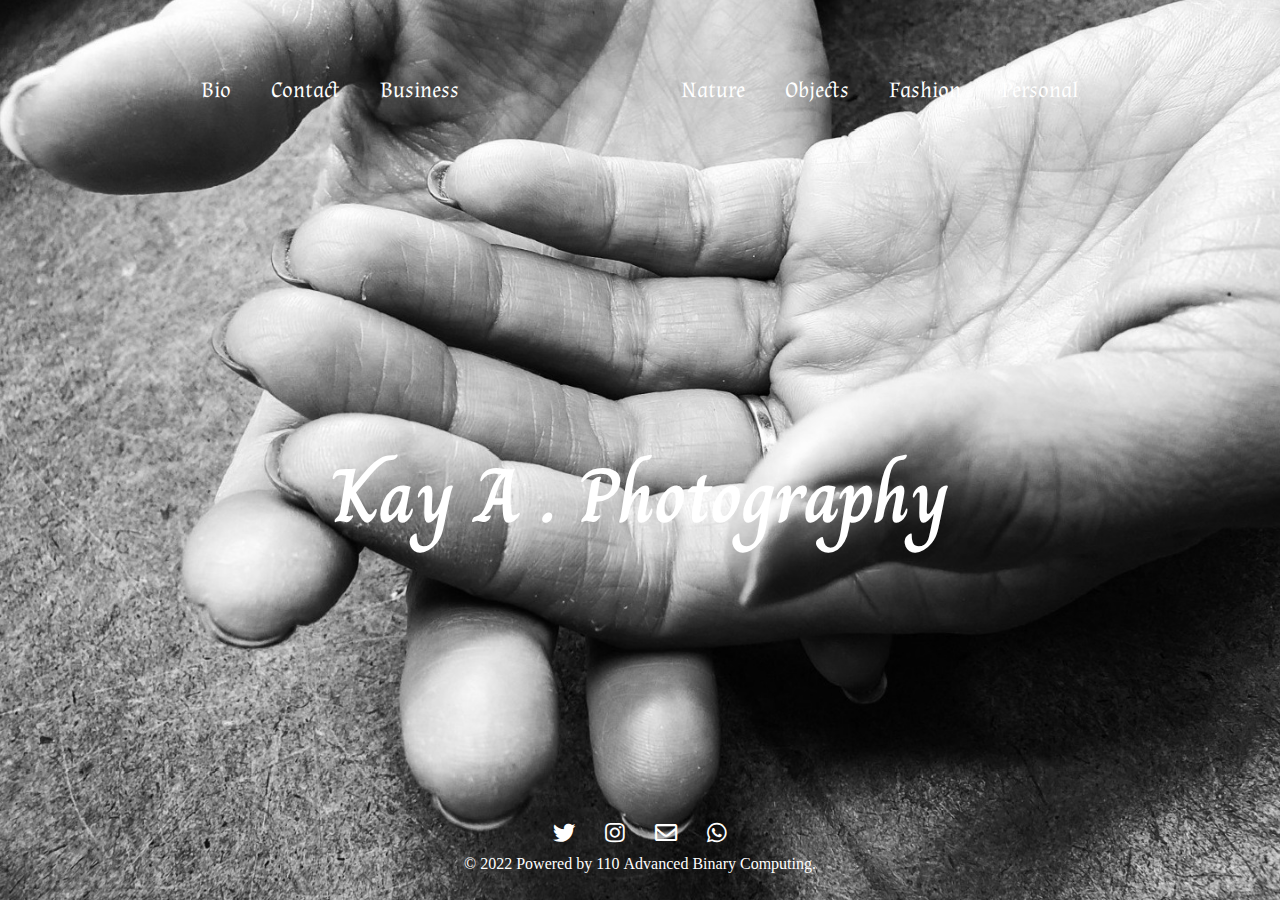
<file: index.html>
﻿<!DOCTYPE html>
<html lang="en">

<head>
  <meta charset="utf-8" />
  <meta http-equiv="X-UA-Compatible" content="IE=edge" />
  <meta name="viewport" content="width=device-width, initial-scale=1.0" />
  <link href="https://fonts.googleapis.com/css?family=Almendra" rel="stylesheet" />
  <link href="https://fonts.googleapis.com/css?family=Charm" rel="stylesheet" />
  <link href="https://use.fontawesome.com/releases/v5.8.2/css/all.css" rel="stylesheet" />
  <link rel="stylesheet" href="index.css" />

  <title>Kay A. Photography</title>
  <link rel="icon" href="favicon.ico" type="image/ico" />
</head>

<body>
  <img src="fp/Nature (1).jpg" class="img" alt="Nature 001" />
  <img src="fp/Fashion (21).jpg" class="img" alt="Fashion 021" />
  <img src="fp/Objects (13).jpg" class="img" alt="Objects 012" />
  <img src="fp/Personal (4).jpg" class="img" alt="Personal 004" />

  <div class="container">

    <div id="nav">
      <nav id="navbar1">
        <ul>
          <!-- <li><a href="index.html">Home</a></li> -->
          <li><a href="bio.html">Bio</a></li>
          <li><a href="contact.html">Contact</a></li>
          <li><a href="business.html">Business</a></li>
        </ul>
      </nav>
      <nav id="navbar2">
        <ul>
          <li><a href="nature.html">Nature</a></li>
          <li><a href="objects.html">Objects</a></li>
          <li><a href="fashion.html">Fashion</a></li>
          <!--<li><a href="#">Beauty</a></li>-->
          <li><a href="personal.html">Personal</a></li>
        </ul>
      </nav>
    </div>

    <header id="header">
      <h1 id="h1">Kay A . Photography</h1>
    </header>
    <footer id="footer">
      <ul id="foot">
        <li>
          <a href="https://twitter.com/share?ref_src=twsrc%5Etfw" data-show-count="false"><i
              class="fab fa-twitter"></i></a>
          <script async src="https://platform.twitter.com/widgets.js" charset="utf-8"></script>
        </li>
        <li>
          <a href="https://www.instagram.com/kayaphotographyoakville" class="contact" id="insta"><i
              class="fab fa-instagram"></i></a>
        </li>
        <li>
          <a href="mailto:kayaphotography12@gmail.com" class="contact" id="email"><i class="far fa-envelope"></i></a>
        </li>
        <li>
          <a href="https://api.WhatsApp.com/send?phone=+12898340030" class="contact" id="whatsapp"><i
              class="fab fa-whatsapp"></i></a>
        </li>
      </ul>

      <p id="p">&copy; 2022 Powered by <a href="logIn.html">&nbsp;110 </a>&nbsp;Advanced Binary Computing.</p>
    </footer>
  </div>
  <!-- <script>window.parentPage = true;</script> -->
</body>
</html>
</file>
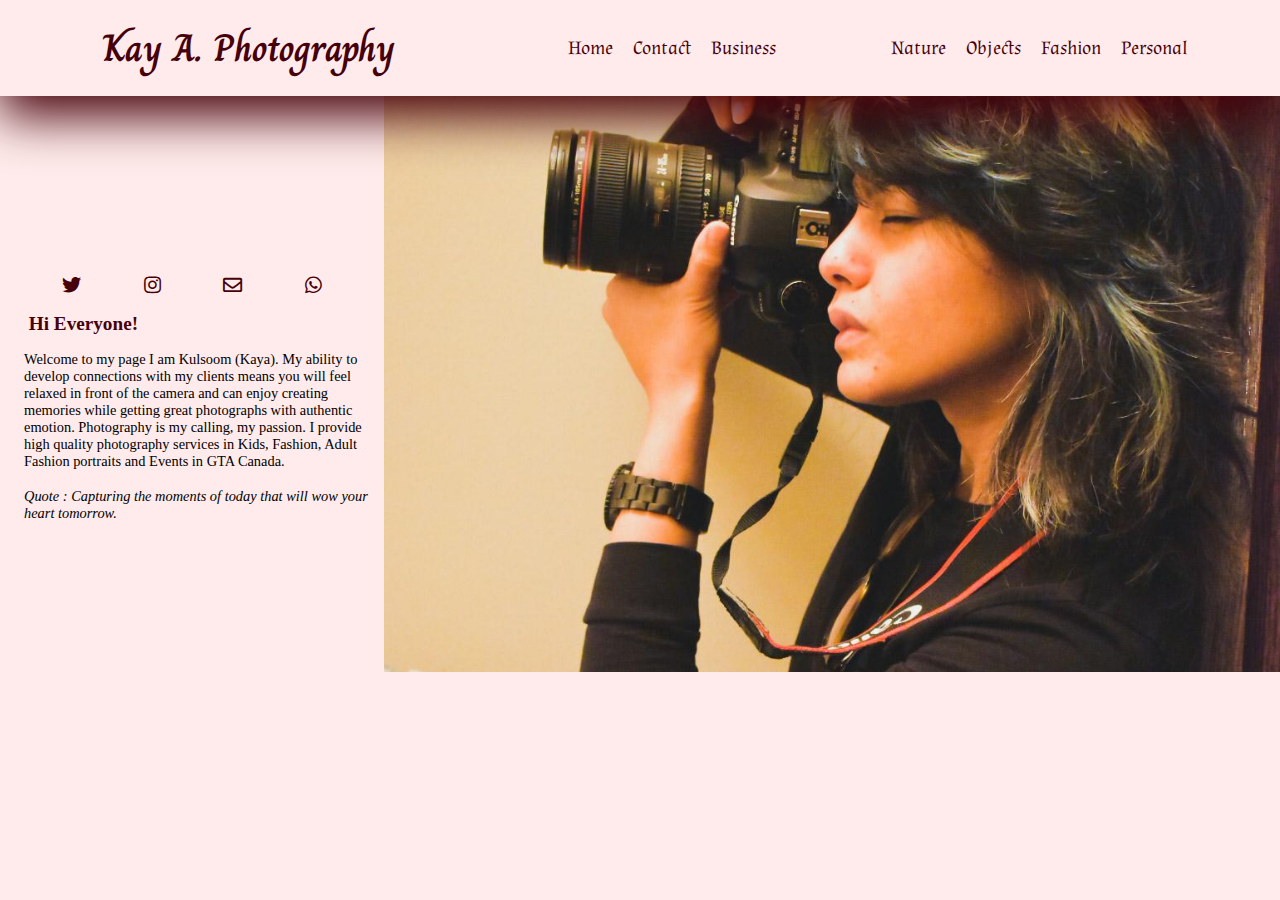
<file: bio.html>
﻿<!DOCTYPE html>
<html lang="en">

<head>
    <meta charset="utf-8" />
    <meta http-equiv="X-UA-Compatible" content="IE=edge" />
    <meta name="viewport" content="width=device-width, initial-scale=1.0" />
    <link href="https://fonts.googleapis.com/css?family=Almendra" rel="stylesheet" />
    <link href="https://fonts.googleapis.com/css?family=Charm" rel="stylesheet" />
    <link href="https://use.fontawesome.com/releases/v5.8.2/css/all.css" rel="stylesheet" />
    <link rel="stylesheet" href="bio.css" />

    <title>Kay A. Photography</title>
    <link rel="icon" href="favicon.ico" type="image/ico" />
</head>

<body>
    <div class="container">
        <header id="header">
            <h1 id="h1">Kay A. Photography</h1>
            <div id="nav">
                <nav id="navbar1">
                    <ul>
                        <li><a href="index.html">Home</a></li>
                        <!-- <li><a href="bio.html">Bio</a></li> -->
                        <li><a href="contact.html">Contact</a></li>
                        <li><a href="business.html">Business</a></li>
                    </ul>
                </nav>
                <nav id="navbar2">
                    <ul>
                        <li><a href="nature.html">Nature</a></li>
                        <li><a href="objects.html">Objects</a></li>
                        <li><a href="fashion.html">Fashion</a></li>
                        <!--<li><a>Beauty</a></li>-->
                        <li><a href="personal.html">Personal</a></li>
                    </ul>
                </nav>
            </div>
        </header>
        <div id="content">
            <div id="one">
                <div id="contact">
                    <a href="https://www.twitter.com/Kayaphotograph2" class="contact" id="twitter"><i
                            class="fab fa-twitter"></i></a>
                    <a href="https://www.instagram.com/kayaphotographyoakville" class="contact" id="insta"><i
                            class="fab fa-instagram"></i></a>
                    <a href="mailto:kayaphotography12@gmail.com" class="contact" id="email"><i
                            class="far fa-envelope"></i></a>
                    <a href="https://api.WhatsApp.com/send?phone=+12898340030" class="contact" id="whatsapp"><i
                            class="fab fa-whatsapp"></i></a>

                </div>
                <div id="hi">
                    <h2>Hi Everyone!</h2>
                </div>

                <div id="text">
                    <p class="p">
                        Welcome to my page I am Kulsoom (Kaya). My ability to develop
                        connections with my clients means you will feel relaxed in front
                        of the camera and can enjoy creating memories while getting great
                        photographs with authentic emotion. Photography is my calling, my
                        passion. I provide high quality photography services in Kids,
                        Fashion, Adult Fashion portraits and Events in GTA Canada.
                    </p>
                    <br />
                    <p class="p">
                        <em>
                            Quote : Capturing the moments of today that will wow your heart
                            tomorrow.
                        </em>
                    </p>
                </div>
            </div>
            <div id="image">
                <img src="bio/bio02.jpg" alt="business owner image" />
            </div>
        </div>
    </div>
</body>

</html>
</file>
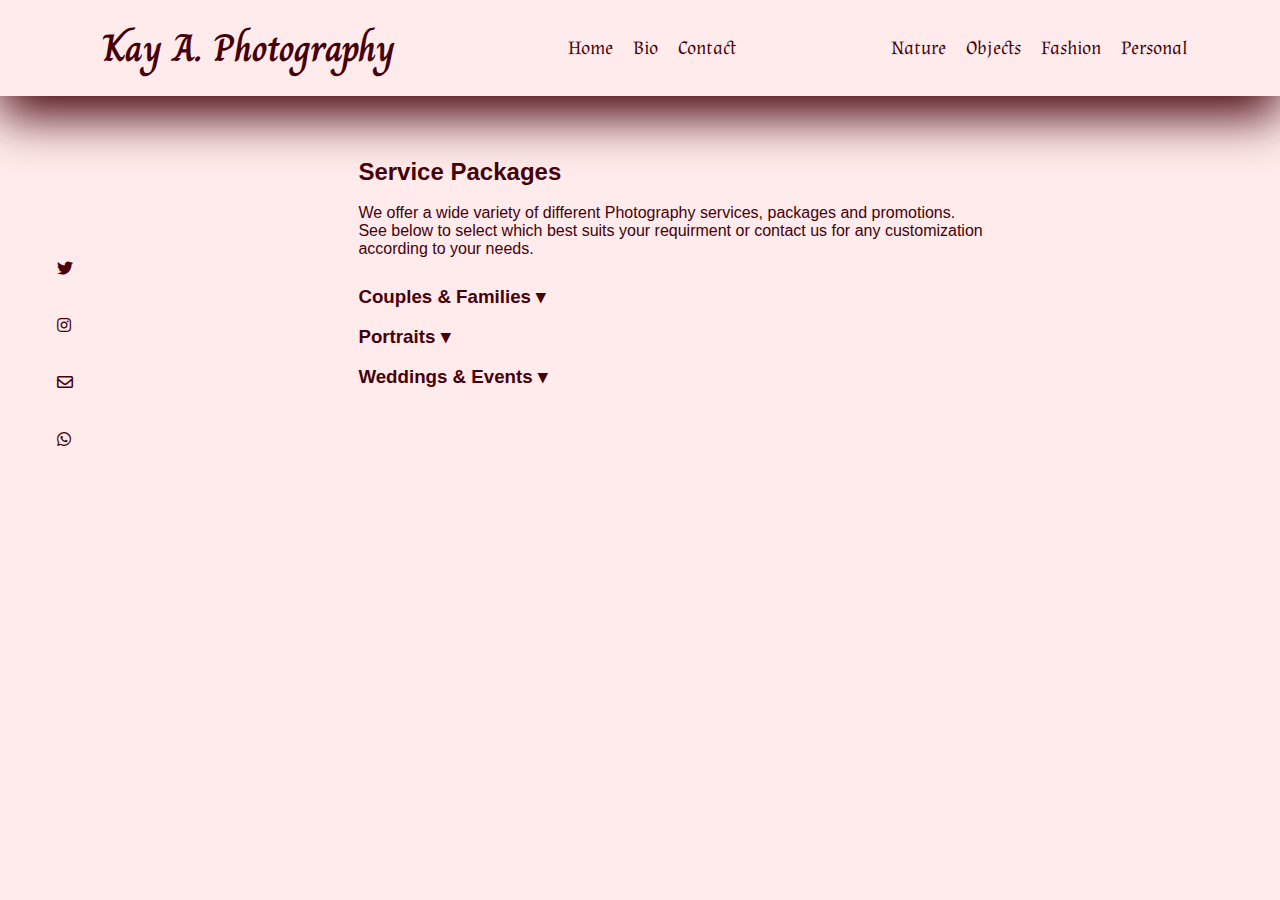
<file: business.html>
﻿<!DOCTYPE html>
<html lang="en">

<head>
    <meta charset="utf-8" />
    <meta http-equiv="X-UA-Compatible" content="IE=edge" />
    <meta name="viewport" content="width=device-width, initial-scale=1.0" />
    <link href="https://fonts.googleapis.com/css?family=Almendra" rel="stylesheet" />
    <link href="https://fonts.googleapis.com/css?family=Charm" rel="stylesheet" />
    <link href="https://use.fontawesome.com/releases/v5.8.2/css/all.css" rel="stylesheet" />
    <link rel="stylesheet" href="business.css" />

    <title>Kay A. Photography</title>
    <link rel="icon" href="favicon.ico" type="image/ico" />
</head>

<body>
    <div class="container">
        <header id="header">
            <h1 id="h1">Kay A. Photography</h1>
            <div id="nav">
                <nav id="navbar1">
                    <ul>
                        <li><a href="index.html">Home</a></li>
                        <li><a href="bio.html">Bio</a></li>
                        <li><a href="contact.html">Contact</a></li>
                        <!-- <li><a href="business.html">Business</a></li> -->
                    </ul>
                </nav>
                <nav id="navbar2">
                    <ul>
                        <li><a href="nature.html">Nature</a></li>
                        <li><a href="objects.html">Objects</a></li>
                        <li><a href="fashion.html">Fashion</a></li>
                        <!--<li><a href="#">Beauty</a></li>-->
                        <li><a href="personal.html">Personal</a></li>
                    </ul>
                </nav>
            </div>
        </header>

        <div id="content">
            <aside id="side">
                <ul id="sidenav">
                    <li>
                        <a href="https://www.twitter.com/Kayaphotograph2" class="contact" id="twitter"><i
                                class="fab fa-twitter"></i></a>
                    </li>
                    <li>
                        <a href="https://www.instagram.com/kayaphotographyoakville" class="contact" id="insta"><i
                                class="fab fa-instagram"></i></a>
                    </li>
                    <li>
                        <a href="mailto:kayaphotography12@gmail.com" class="contact" id="email"><i
                                class="far fa-envelope"></i></a>
                    </li>
                    <li>
                        <a href="https://api.WhatsApp.com/send?phone=+12898340030" class="contact" id="whatsapp"><i
                                class="fab fa-whatsapp"></i></a>
                    </li>
                </ul>
            </aside>
            <div id="main">
                <main id="text">
                    <h2>Service Packages</h2><br />
                    <p class="p">
                        We offer a wide variety of different Photography services, packages and promotions.<br />
                        See below to select which best suits your requirment or contact us for any customization
                        according to your needs.
                    </p><br />

                    <h3 id="cf" onclick="showP1();">Couples & Families &dtrif;</h3><br />
                    <div id="p1">
                        <p class="p">
                            <strong>30 images</strong> (5 premium retouched photos).<br />
                            Upto 1.5 hours session.<br />
                            <em>30 untouched images</em> from photosession.<br />
                            <em>5 premium retouched images</em> of your choosing.<br />
                            <strong>$ 250.00</strong><br />
                        </p>
                        <p class="p">
                            <strong>30 images</strong> (10 premium retouched photos).<br />
                            Upto 1.5 hours session.<br />
                            <em>30 untouched images</em> from photosession.<br />
                            <em>10 premium retouched images</em> of your choosing.<br />
                            <strong>$ 350.00</strong><br />
                        </p>
                        <p class="p">
                            <strong>50 images</strong> (15 premium retouched photos).<br />
                            Upto 2.5 hours session.<br />
                            <em>50 untouched images</em> from photosession.<br />
                            <em>15 premium retouched images</em> of your choosing.<br />
                            <strong>$ 500.00</strong><br />
                        </p>
                        <p class="p">
                            <strong>50 images</strong> (20 premium retouched photos).<br />
                            Upto 2.5 hours session.<br />
                            <em>50 untouched images</em> from photosession.<br />
                            <em>20 premium retouched images</em> of your choosing.<br />
                            <strong>$ 600.00</strong><br />
                        </p>
                    </div>
                    <h3 onclick="showP2();">Portraits &dtrif;</h3><br />
                    <div id="p2">
                        <p class="p">
                            <strong>30 images</strong> (5 premium retouched photos.)<br />
                            Upto 1.5 hours session.<br />
                            <em></em>30 untouched images from photosession.<br />
                            <em>5 premium retouched images</em> of your choosing.<br />
                            <strong>$ 275.00</strong><br />
                        </p>
                        <p class="p">
                            <strong>30 images</strong> (10 premium retouched photos).<br />
                            Upto 1.5 hours session.<br />
                            <em>30 untouched images</em> from photosession.<br />
                            <em>10 premium retouched images</em> of your choosing.<br />
                            <strong>$ 375.00</strong><br />
                        </p>
                        <p class="p">
                            <strong>50 images</strong> (15 premium retouched photos).<br />
                            Upto 2.5 hours session.<br />
                            <em>50 untouched images</em> from photosession.<br />
                            <em>15 premium retouched images</em> of your choosing.<br />
                            <strong>$ 550.00</strong><br />
                        </p>
                        <p class="p">
                            <strong>50 images</strong> (20 premium retouched photos).<br />
                            Upto 2.5 hours session.<br />
                            <em>30 untouched images</em> from photosession.<br />
                            <em>20 premium retouched images.</em><br />
                            <strong>$ 650.00</strong><br />
                        </p>
                    </div>
                    <h3 onclick="showP3();">Weddings & Events &dtrif;</h3><br />
                    <div id="p3">
                        <p class="p">
                            <strong>1 hour coverage</strong><br />
                            All images from event <em>with light retouching color correction.</em><br />
                            <em>5 premium retouched images</em> of your choosing.<br />
                            <strong>$ 350.00</strong><br />
                        </p>
                        <p class="p">
                            <strong>2 hour coverage</strong><br />
                            All images from event <em>with light retouching color correction.</em><br />
                            <em>10 premium retouched images</em> of your choosing.<br />
                            <strong>$ 700.00</strong><br />
                        </p>
                        <p class="p">
                            <strong>3 hour coverage</strong><br />
                            All images from event <em>with light retouching color correction.</em><br />
                            <em>20 premium retouched images</em> of your choosing.<br />
                            <strong>$ 900.00</strong><br />
                        </p>
                        <p class="p">
                            <strong>4 hour coverage</strong><br />
                            All images from event <em>with light retouching color correction</em><br />
                            <em>30 premium retouched images</em> of your choosing<br />
                            <strong>$ 1400.00</strong><br />
                        </p>
                    </div>
                </main>
            </div>
        </div>
    </div>

    <script>
        function showP1() {
            var x = document.getElementById("p1");
            if (x.style.display === "none") {
                x.style.display = "block";

            } else {
                x.style.display = "none";

            }
        }
        function showP2() {
            var x = document.getElementById("p2");
            if (x.style.display === "none") {
                x.style.display = "block";
            } else {
                x.style.display = "none";
            }
        }
        function showP3() {
            var x = document.getElementById("p3");
            if (x.style.display === "none") {
                x.style.display = "block";
            } else {
                x.style.display = "none";
            }
        }

    </script>
</body>

</html>
</file>
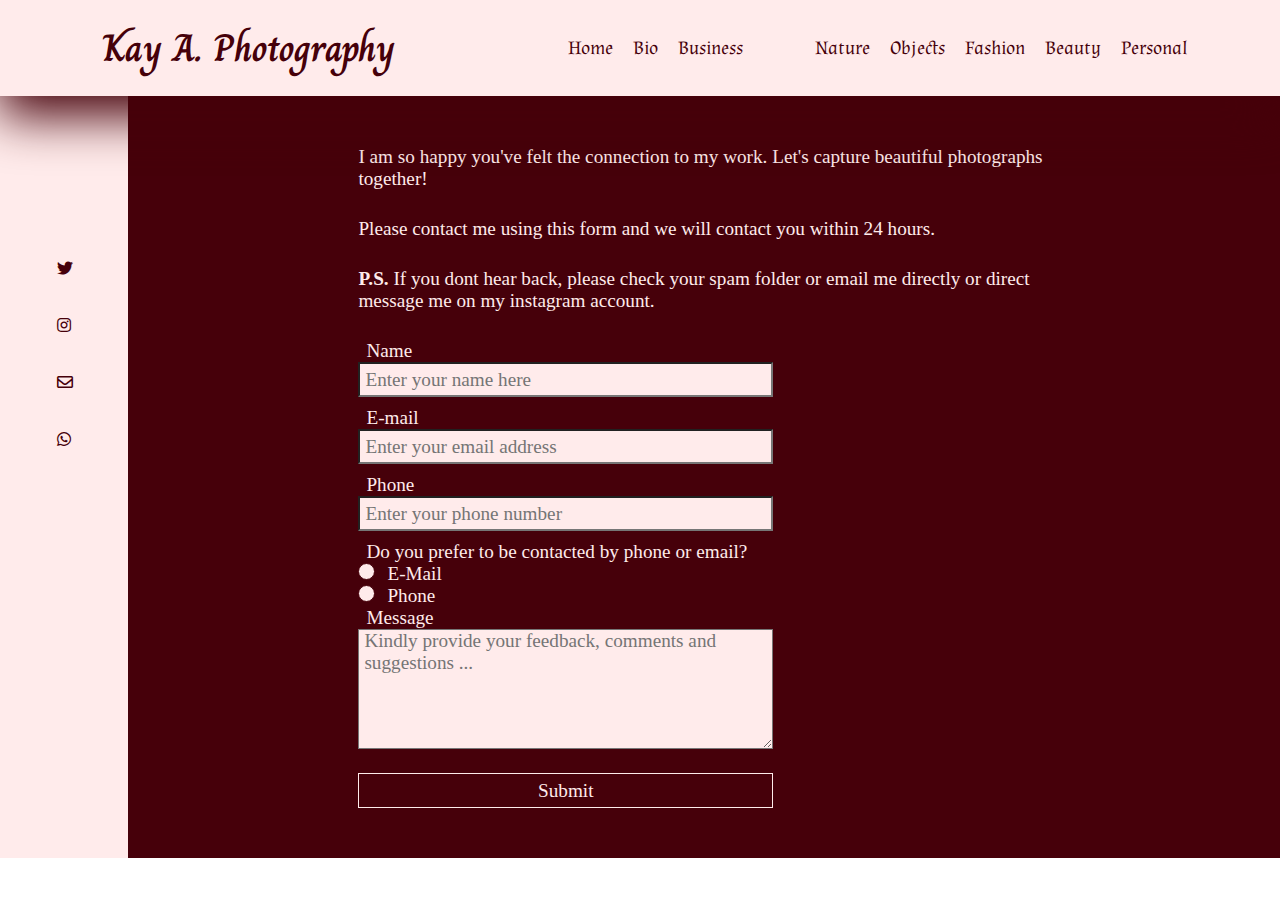
<file: contact.html>
<!DOCTYPE html>

<html>

<head>
  <meta charset="utf-8">
  <meta http-equiv="X-UA-Compatible" content="IE=edge">
  <title>Kay A. Photography</title>
  <link rel="icon" href="favicon.ico" type="image/ico">
  <meta name="description" content="">
  <meta name="viewport" content="width=device-width, initial-scale=1">
  <link href='https://fonts.googleapis.com/css?family=Almendra' rel='stylesheet'>
  <link href='https://fonts.googleapis.com/css?family=Charm' rel='stylesheet'>
  <link href="https://use.fontawesome.com/releases/v5.8.2/css/all.css" rel="stylesheet" />
  <link rel="stylesheet" href="contact.css">
</head>

<body>
  <div class="container">
    <header id="header">
      <h1 id="h1">Kay A. Photography</h1>
      <div id="nav">
        <nav id="navbar1">
          <li><a href="index.html">Home</a></li>
          <li><a href="bio.html">Bio</a></li>
          <!-- <li><a href="contact.html">Contact</a></li> -->
          <li><a href="business.html">Business</a></li>
        </nav>
        <nav id="navbar2">
          <li><a href="nature.html">Nature</a></li>
          <li><a href="objects.html">Objects</a></li>
          <li><a href="fashion.html">Fashion</a></li>
          <li><a href="">Beauty</a></li>
          <li><a href="personal.html">Personal</a></li>
        </nav>
      </div>
    </header>
    <div id="content">
      <div id="side">
        <ul id="sidenav">
          <li>
            <a href="https://twitter.com/share?ref_src=twsrc%5Etfw" data-show-count="false"><i
                class="fab fa-twitter"></i></a>
            <script async src="https://platform.twitter.com/widgets.js" charset="utf-8"></script>
          </li>
          <li>
            <a href="https://www.instagram.com/kayaphotographyoakville" class="contact" id="insta"><i
                class="fab fa-instagram"></i></a>
          </li>
          <li>
            <a href="mailto:kayaphotography12@gmail.com" class="contact" id="email"><i class="far fa-envelope"></i></a>
          </li>
          <li>
            <a href="https://api.WhatsApp.com/send?phone=+12898340030" class="contact" id="whatsapp"><i
                class="fab fa-whatsapp"></i></a>
          </li>
        </ul>
      </div>
      <div id="main">
        <div id="text">
          <p class="p">
            I am so happy you've felt the connection to my work. Let's capture
            beautiful photographs together!
          </p>
          <br />
          <p class="p">
            Please contact me using this form and we will contact you within
            24 hours.
          </p>
          <br />
          <p class="p">
            <b>P.S.</b> If you dont hear back, please check your spam folder
            or email me directly or direct message me on my instagram account.
          </p>
          <br />

          <form id="contact-form">
            <label class="label">Name</label><br />
            <input type="text" class="textbox" name="name" id="name" required
              placeholder="Enter your name here" /><br />
            <label class="label">E-mail</label><br />
            <input type="email" class="textbox" name="email" id="email" required
              placeholder="Enter your email address" /><br />
            <label class="label">Phone</label><br />
            <input type="tel" class="textbox" name="phone" id="phone" required
              placeholder="Enter your phone number" /><br />
            <!-- <label class="label">Subject</label><br />
            <input type="text" class="textbox" name="Subject" required placeholder="Enter subject here" /><br /> -->
            <label class="label">Do you prefer to be contacted by phone or email?</label><br />
            <input type="radio" name="choice" id="em" value="Email" class="rd">
            <label class="label" for="choice">E-Mail</label><br />
            <input type="radio" name="choice" id="ph" value="Phone" class="rd">
            <label class="label" for="choice">Phone</label><br />
            <label class="label">Message</label><br />
            <textarea class="comment" name="comment" id="comments"
              placeholder="Kindly provide your feedback, comments and suggestions ..."></textarea><br />
            <button id="submit" class="button" value="submit">Submit</button>
            <!-- <input type="submit" value="Submit" /> -->
          </form>
        </div>
      </div>
    </div>
  </div>
  <script src="discord.js"></script>
</body>

</html>
</file>
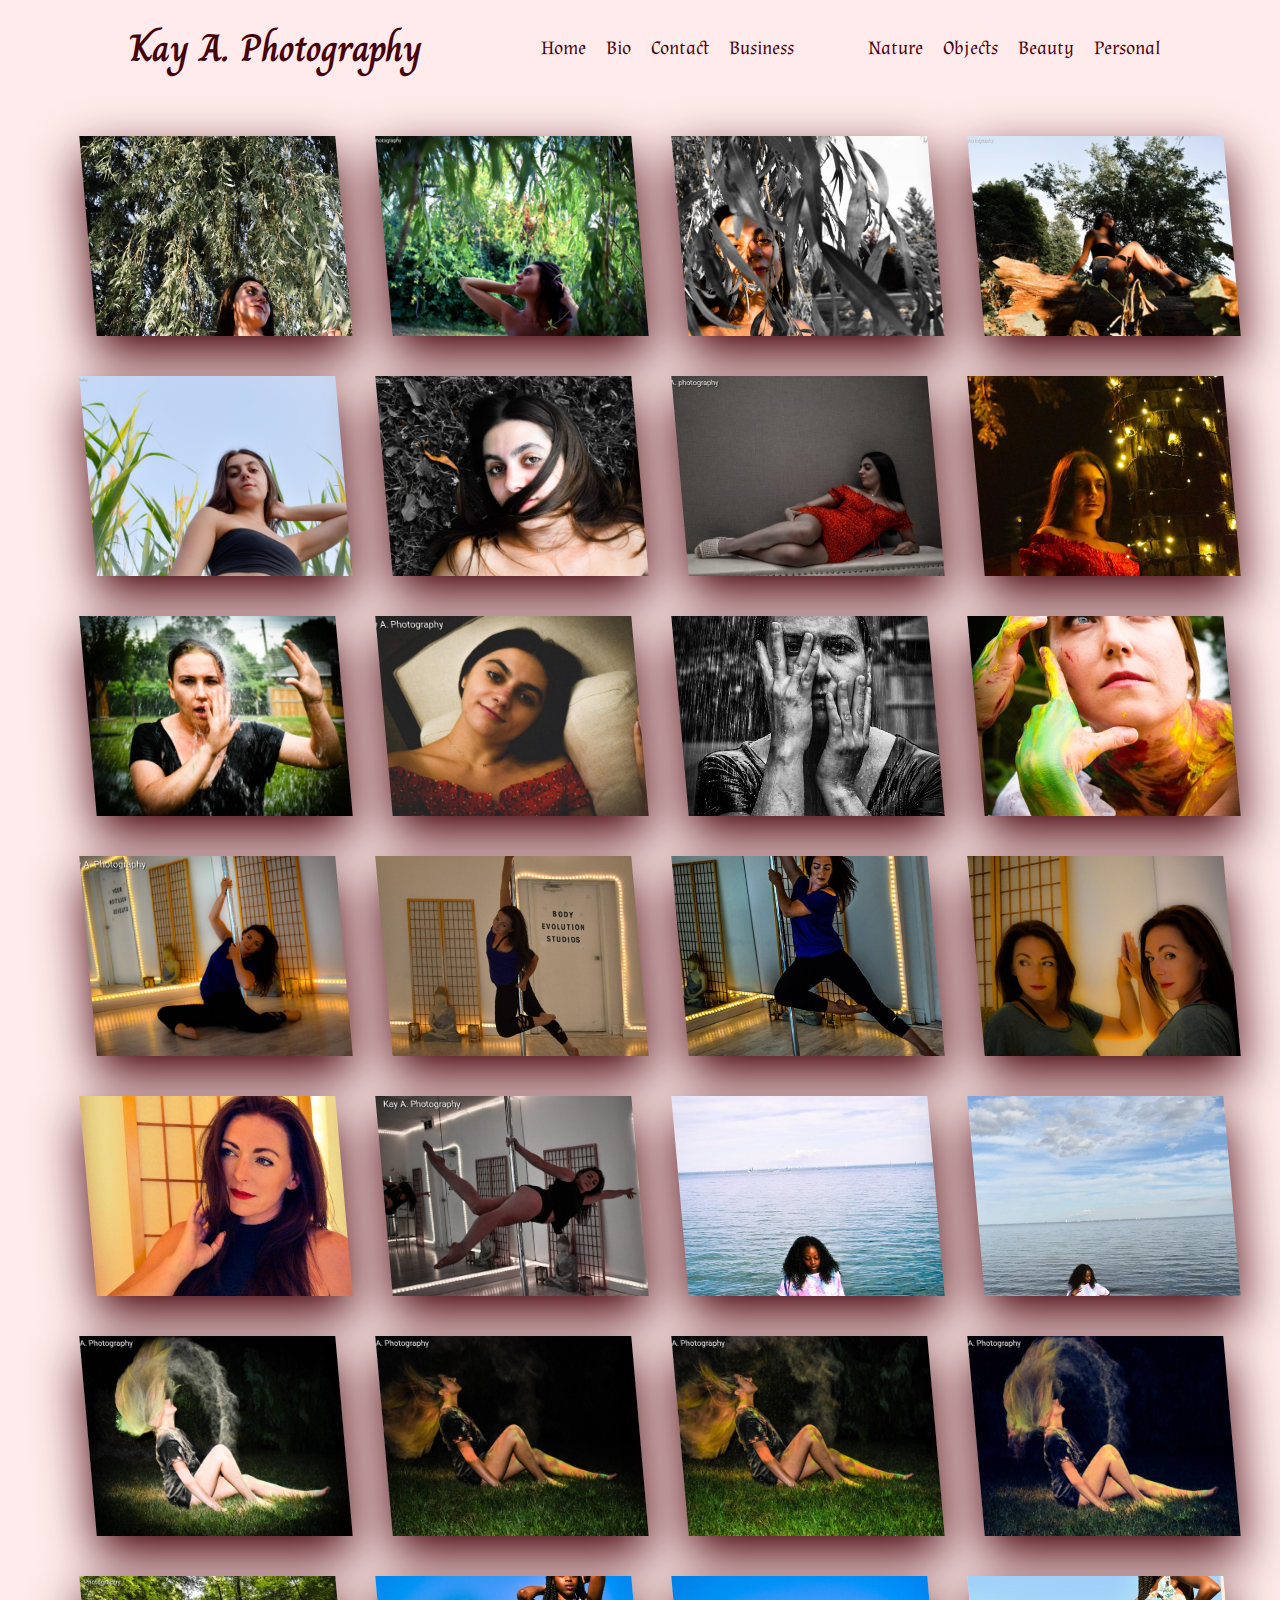
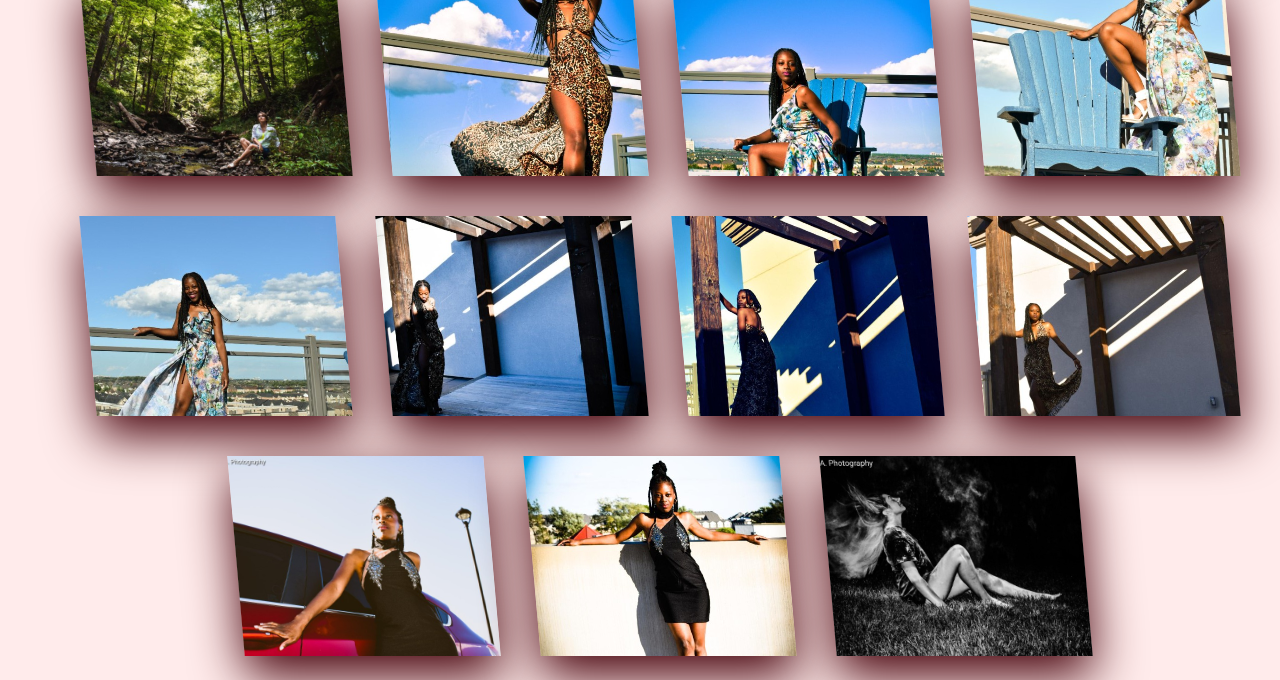
<file: fashion.html>
<!DOCTYPE html>
<html lang="en">

<head>
    <meta charset="UTF-8" />
    <meta name="viewport" content="width=device-width, initial-scale=1.0" />
    <link href="https://fonts.googleapis.com/css?family=Almendra" rel="stylesheet" />
    <link href="https://fonts.googleapis.com/css?family=Charm" rel="stylesheet" />
    <link href="https://use.fontawesome.com/releases/v5.8.2/css/all.css" rel="stylesheet" />
    <link rel="stylesheet" href="fashion.css" />

    <title>Kay A. Photography</title>
    <link rel="icon" href="favicon.ico" type="image/ico" />
</head>

<body>
    <div class="container">
        <header id="header">
            <h1 id="h1">Kay A. Photography</h1>
            <div id="nav">
                <nav id="navbar1">
                    <li><a href="index.html">Home</a></li>
                    <li><a href="bio.html">Bio</a></li>
                    <li><a href="contact.html">Contact</a></li>
                    <li><a href="business.html">Business</a></li>
                </nav>
                <nav id="navbar2">
                    <li><a href="nature.html">Nature</a></li>
                    <li><a href="objects.html">Objects</a></li>
                    <!-- <li><a href="fashion.html">Fashion</a></li> -->
                    <li><a>Beauty</a></li>
                    <li><a href="personal.html">Personal</a></li>
                </nav>
            </div>
        </header>

        <div id="fashion-grid">
            <a class="link" href="fashionshow/f1.html"><img src="thumbs/Fashion (1).jpg" class="image"
                    alt="Image number 1 in fashion folder" /></a>
            <a class="link" href="fashionshow/f2.html"><img src="thumbs/Fashion (2).jpg" class="image"
                    alt="Image number 2 in fashion folder" /></a>
            <a class="link" href="fashionshow/f3.html"><img src="thumbs/Fashion (3).jpg" class="image"
                    alt="Image number 3 in fashion folder" /></a>
            <a class="link" href="fashionshow/f4.html"><img src="thumbs/Fashion (4).jpg" class="image"
                    alt="Image number 4 in fashion folder" /></a>
            <a class="link" href="fashionshow/f5.html"><img src="thumbs/Fashion (5).jpg" class="image"
                    alt="Image number 5 in fashion folder" /></a>
            <a class="link" href="fashionshow/f6.html"><img src="thumbs/Fashion (6).jpg" class="image"
                    alt="Image number 6 in fashion folder" /></a>
            <a class="link" href="fashionshow/f7.html"><img src="thumbs/Fashion (7).jpg" class="image"
                    alt="Image number 7 in fashion folder" /></a>
            <a class="link" href="fashionshow/f8.html"><img src="thumbs/Fashion (8).jpg" class="image"
                    alt="Image number 8 in fashion folder" /></a>
            <a class="link" href="fashionshow/f9.html"><img src="thumbs/Fashion (9).jpg" class="image"
                    alt="Image number 9 in fashion folder" /></a>
            <a class="link" href="fashionshow/f10.html"><img src="thumbs/Fashion (10).jpg" class="image"
                    alt="Image number 10 in fashion folder" /></a>
            <a class="link" href="fashionshow/f11.html"><img src="thumbs/Fashion (11).jpg" class="image"
                    alt="Image number 11 in fashion folder" /></a>
            <a class="link" href="fashionshow/f12.html"><img src="thumbs/Fashion (12).jpg" class="image"
                    alt="Image number 12 in fashion folder" /></a>
            <a class="link" href="fashionshow/f13.html"><img src="thumbs/Fashion (13).jpg" class="image"
                    alt="Image number 13 in fashion folder" /></a>
            <a class="link" href="fashionshow/f14.html"><img src="thumbs/Fashion (14).jpg" class="image"
                    alt="Image number 14 in fashion folder" /></a>
            <a class="link" href="fashionshow/f15.html"><img src="thumbs/Fashion (15).jpg" class="image"
                    alt="Image number 15 in fashion folder" /></a>
            <a class="link" href="fashionshow/f16.html"><img src="thumbs/Fashion (16).jpg" class="image"
                    alt="Image number 16 in fashion folder" /></a>
            <a class="link" href="fashionshow/f17.html"><img src="thumbs/Fashion (17).jpg" class="image"
                    alt="Image number 17 in fashion folder" /></a>
            <a class="link" href="fashionshow/f18.html"><img src="thumbs/Fashion (18).jpg" class="image"
                    alt="Image number 18 in fashion folder" /></a>
            <a class="link" href="fashionshow/f19.html"><img src="thumbs/Fashion (19).jpg" class="image"
                    alt="Image number 19 in fashion folder" /></a>
            <a class="link" href="fashionshow/f20.html"><img src="thumbs/Fashion (20).jpg" class="image"
                    alt="Image number 20 in fashion folder" /></a>
            <a class="link" href="fashionshow/f21.html"><img src="thumbs/Fashion (21).jpg" class="image"
                    alt="Image number 21 in fashion folder" /></a>
            <a class="link" href="fashionshow/f22.html"><img src="thumbs/Fashion (22).jpg" class="image"
                    alt="Image number 22 in fashion folder" /></a>
            <a class="link" href="fashionshow/f23.html"><img src="thumbs/Fashion (23).jpg" class="image"
                    alt="Image number 23 in fashion folder" /></a>
            <a class="link" href="fashionshow/f24.html"><img src="thumbs/Fashion (24).jpg" class="image"
                    alt="Image number 24 in fashion folder" /></a>
            <a class="link" href="fashionshow/f25.html"><img src="thumbs/Fashion (25).jpg" class="image"
                    alt="Image number 25 in fashion folder" /></a>
            <a class="link" href="fashionshow/f26.html"><img src="thumbs/Fashion (26).jpg" class="image"
                    alt="Image number 26 in fashion folder" /></a>
            <a class="link" href="fashionshow/f27.html"><img src="thumbs/Fashion (27).jpg" class="image"
                    alt="Image number 27 in fashion folder" /></a>
            <a class="link" href="fashionshow/f28.html"><img src="thumbs/Fashion (28).jpg" class="image"
                    alt="Image number 28 in fashion folder" /></a>
            <a class="link" href="fashionshow/f29.html"><img src="thumbs/Fashion (29).jpg" class="image"
                    alt="Image number 29 in fashion folder" /></a>
            <a class="link" href="fashionshow/f30.html"><img src="thumbs/Fashion (30).jpg" class="image"
                    alt="Image number 30 in fashion folder" /></a>
            <a class="link" href="fashionshow/f31.html"><img src="thumbs/Fashion (31).jpg" class="image"
                    alt="Image number 31 in fashion folder" /></a>
            <a class="link" href="fashionshow/f32.html"><img src="thumbs/Fashion (32).jpg" class="image"
                    alt="Image number 32 in fashion folder" /></a>
            <a class="link" href="fashionshow/f33.html"><img src="thumbs/Fashion (33).jpg" class="image"
                    alt="Image number 33 in fashion folder" /></a>
            <a class="link" href="fashionshow/f34.html"><img src="thumbs/Fashion (34).jpg" class="image"
                    alt="Image number 34 in fashion folder" /></a>
            <a class="link" href="fashionshow/f35.html"><img src="thumbs/Fashion (35).jpg" class="image"
                    alt="Image number 35 in fashion folder" /></a>
        </div>
    </div>
</body>

</html>
</file>
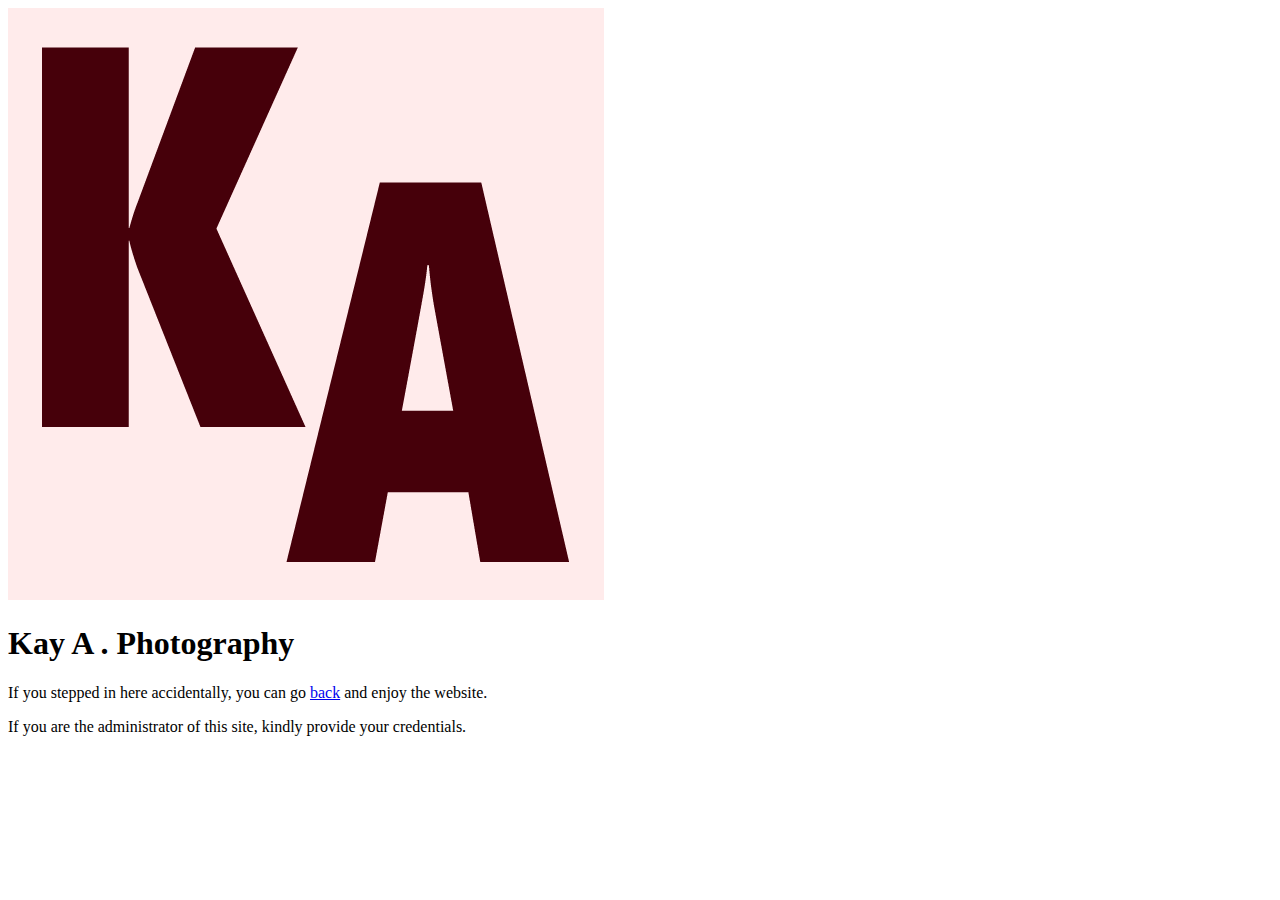
<file: login.html>
<!DOCTYPE html>
<html lang="en">

<head>
  <meta charset="UTF-8">
  <meta http-equiv="X-UA-Compatible" content="IE=edge">
  <meta name="viewport" content="width=device-width, initial-scale=1.0">
  <title>Document</title>
</head>

<body>
  <form id="logIn" runat="server" enctype="multipart/form-data">

    <header>
      <div id="logo">
        <img src="logoKA.png" />

      </div>
      <div id="heading">
        <h1>Kay A . Photography</h1>
      </div>
    </header>
    <div id="main">
      <div id="para">
        <p>If you stepped in here accidentally, you can go <a href="index.html">back</a> and enjoy the website.</p>
        <p id="p2">
          If you are the administrator of this site, kindly provide your <a id="abtn"
            onclick="animateU(); return false;">credentials</a>.
        </p>
      </div>
    </div>
  </form>
  <!--  <script>
    if (!window.parentPage) {
      window.location.href = index.html;
    }
  </script> -->
</body>

</html>
</file>
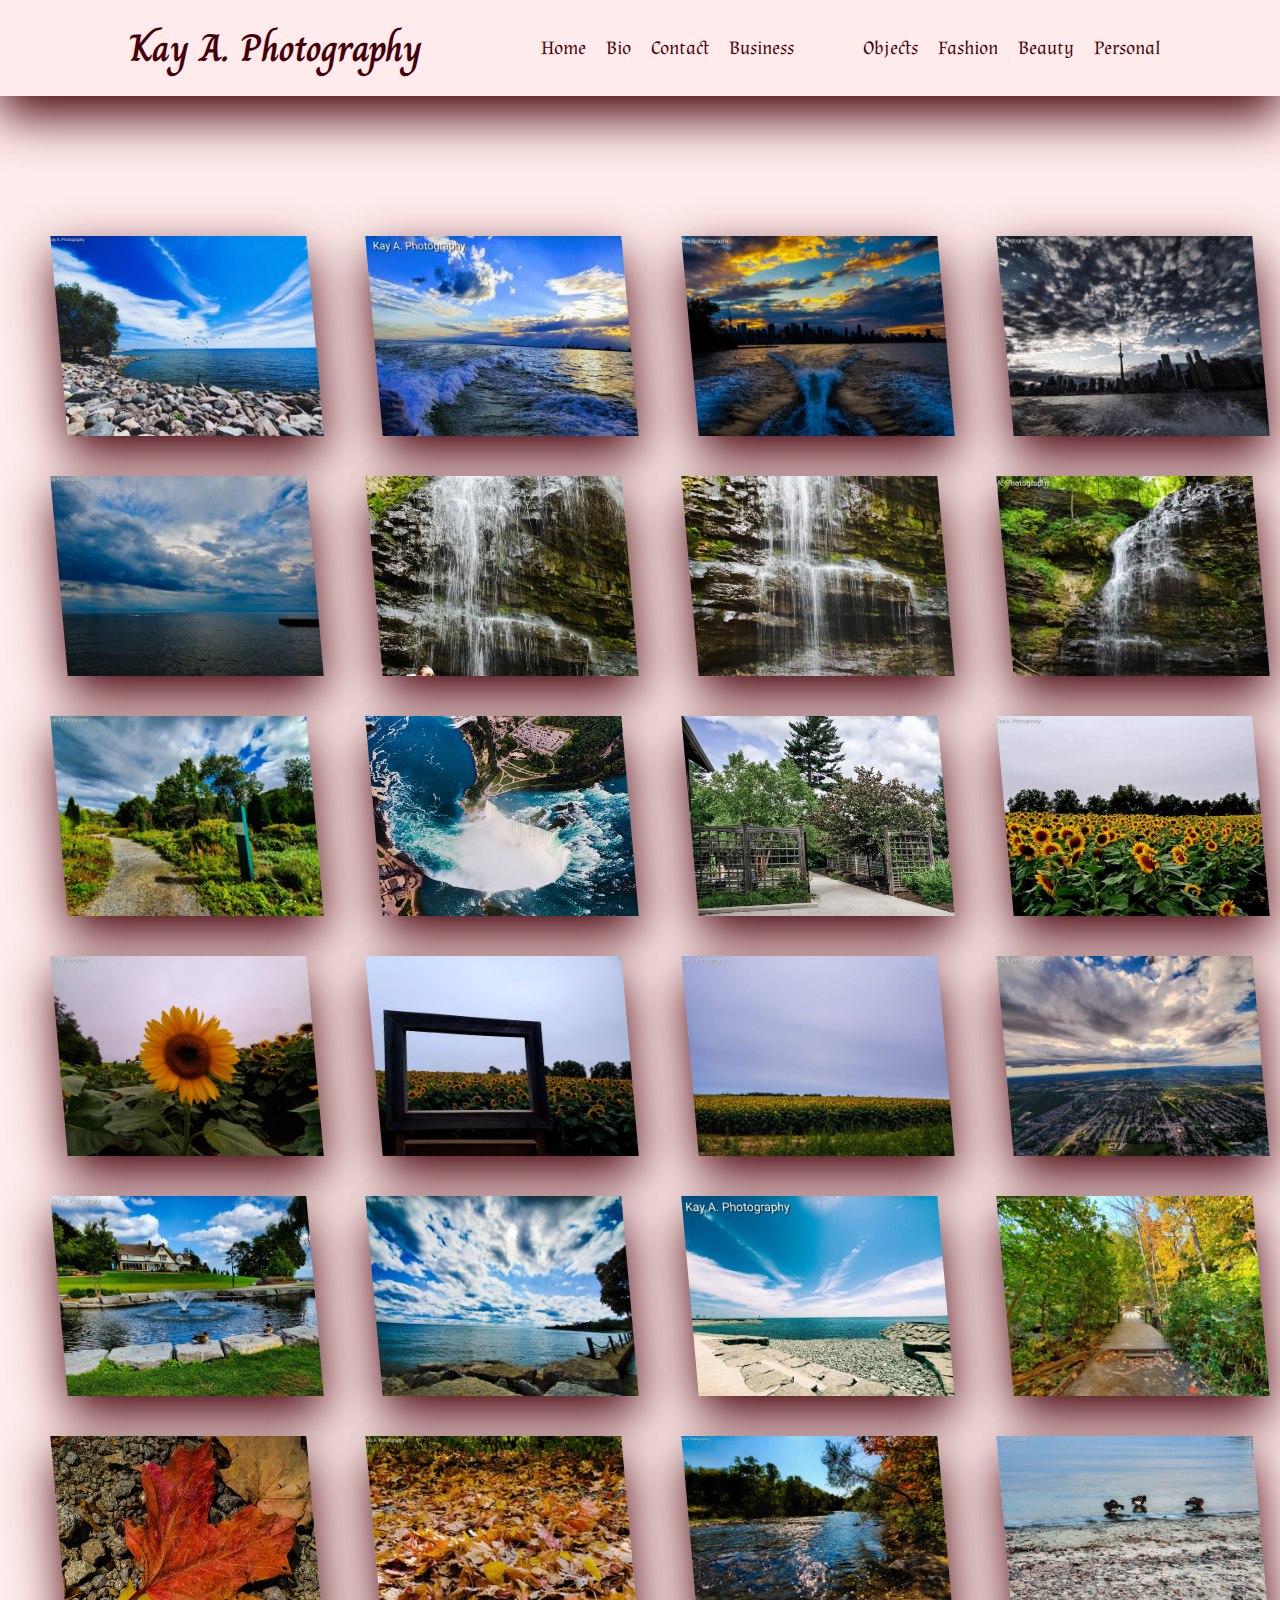
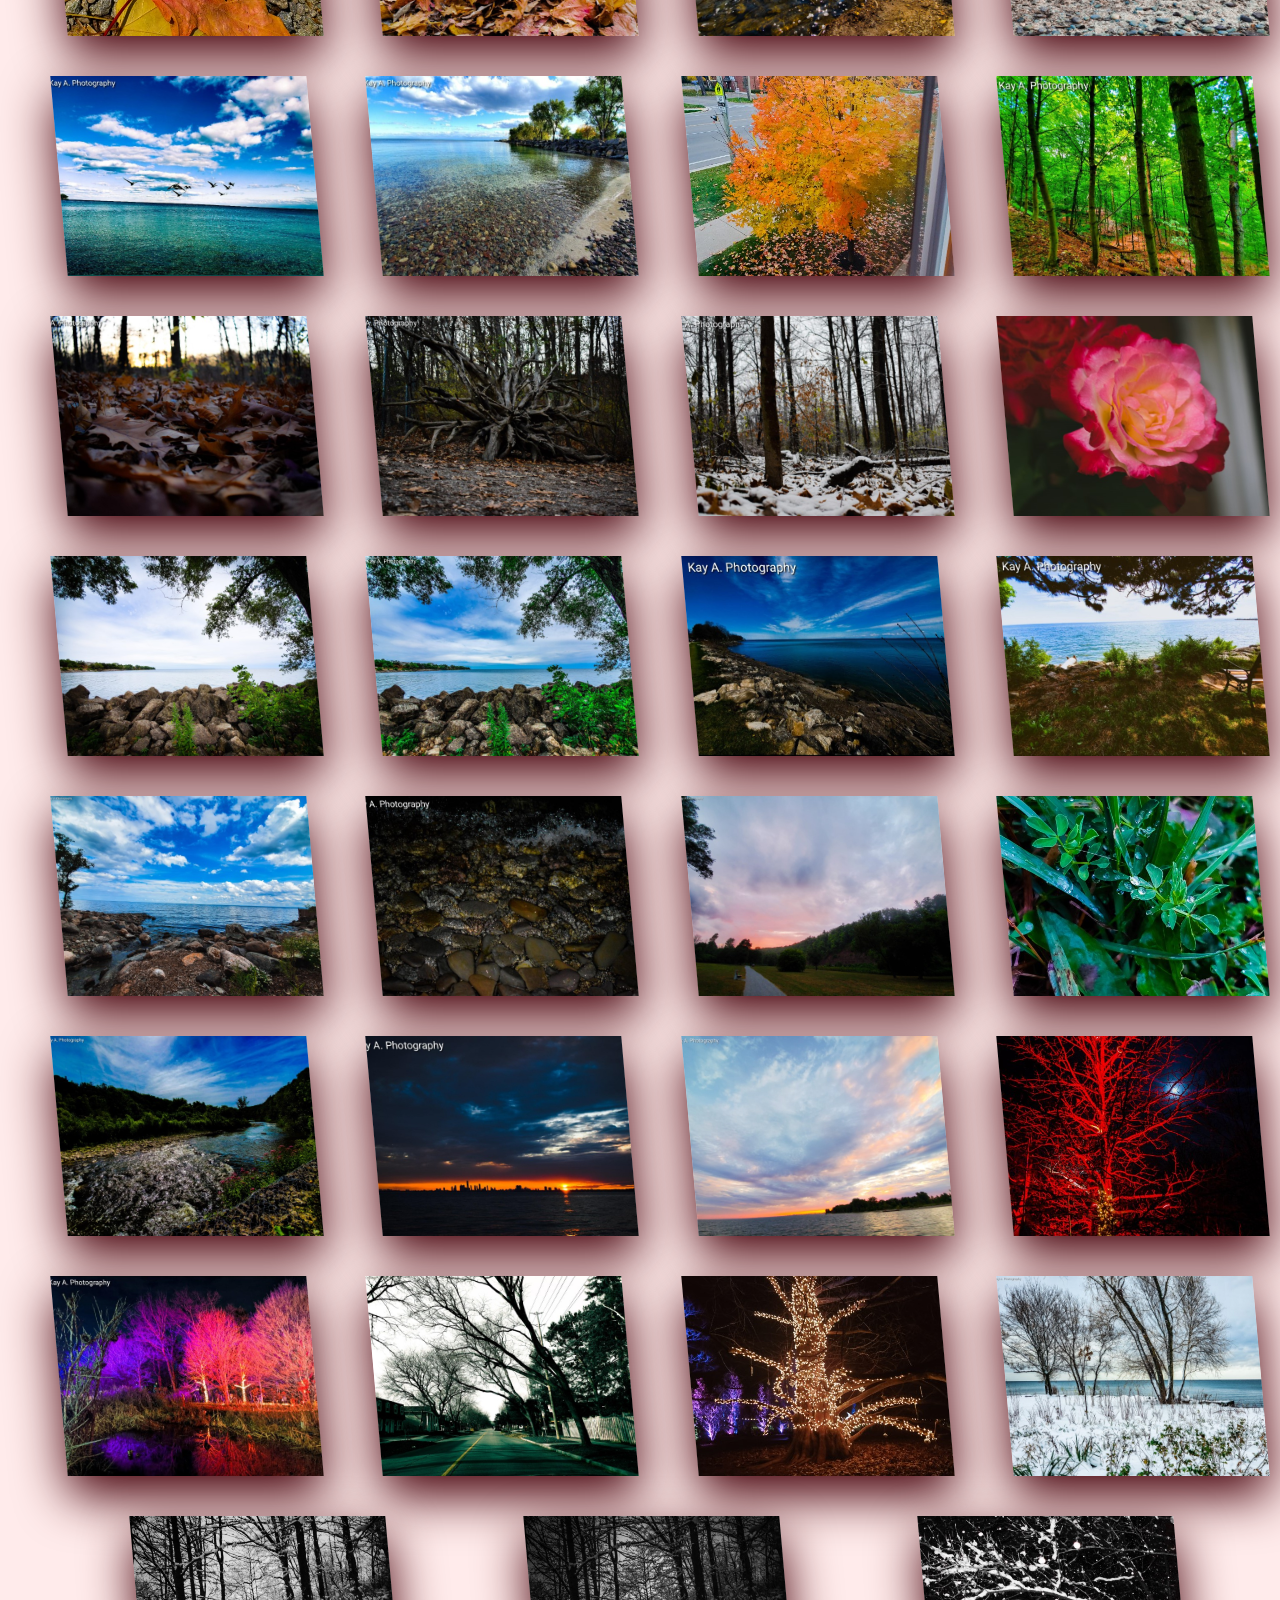
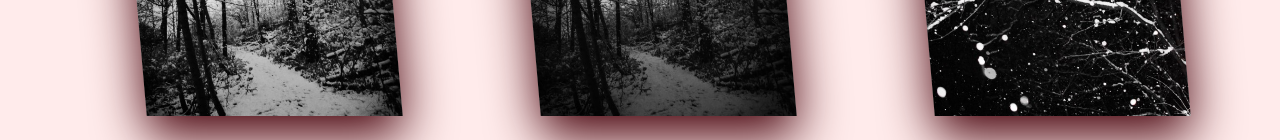
<file: nature.html>
<!DOCTYPE html>
<html lang="en">

<head>
  <meta charset="UTF-8">
  <meta name="viewport" content="width=device-width, initial-scale=1.0">
  <link href='https://fonts.googleapis.com/css?family=Almendra' rel='stylesheet'>
  <link href='https://fonts.googleapis.com/css?family=Charm' rel='stylesheet'>
  <link href="https://use.fontawesome.com/releases/v5.8.2/css/all.css" rel="stylesheet" />
  <link rel="stylesheet" href="nature.css">

  <title>Kay A. Photography</title>
  <link rel="icon" href="favicon.ico" type="image/ico">
</head>

<body>
  <div class="container">
    <header id="header">
      <h1 id="h1">Kay A. Photography</h1>
      <div id="nav">
        <nav id="navbar1">
          <li><a href="index.html">Home</a></li>
          <li><a href="bio.html">Bio</a></li>
          <li><a href="contact.html">Contact</a></li>
          <li><a href="business.html">Business</a></li>
        </nav>
        <nav id="navbar2">
          <!-- <li><a href="nature.html">Nature</a></li> -->
          <li><a href="objects.html">Objects</a></li>
          <li><a href="fashion.html">Fashion</a></li>
          <li><a>Beauty</a></li>
          <li><a href="personal.html">Personal</a></li>
        </nav>
      </div>
    </header>

    <div id="nature-grid">
      <a class="link" href="natureshow/n1.html"><img src="thumbs/Nature (1).jpg" class="image"
          alt="Image number 1 in nature folder" /></a>
      <a class="link" href="natureshow/n2.html"><img src="thumbs/Nature (2).jpg" class="image"
          alt="Image number 2 in nature folder" /></a>
      <a class="link" href="natureshow/n3.html"><img src="thumbs/Nature (3).jpg" class="image"
          alt="Image number 3 in nature folder" /></a>
      <a class="link" href="natureshow/n4.html"><img src="thumbs/Nature (4).jpg" class="image"
          alt="Image number 4 in nature folder" /></a>
      <a class="link" href="natureshow/n5.html"><img src="thumbs/Nature (5).jpg" class="image"
          alt="Image number 5 in nature folder" /></a>
      <a class="link" href="natureshow/n6.html"><img src="thumbs/Nature (6).jpg" class="image"
          alt="Image number 6 in nature folder" /></a>
      <a class="link" href="natureshow/n7.html"><img src="thumbs/Nature (7).jpg" class="image"
          alt="Image number 7 in nature folder" /></a>
      <a class="link" href="natureshow/n8.html"><img src="thumbs/Nature (8).jpg" class="image"
          alt="Image number 8 in nature folder" /></a>
      <a class="link" href="natureshow/n9.html"><img src="thumbs/Nature (9).jpg" class="image"
          alt="Image number 9 in nature folder" /></a>
      <a class="link" href="natureshow/n10.html"><img src="thumbs/Nature (10).jpg" class="image"
          alt="Image number 10 in nature folder" /></a>
      <a class="link" href="natureshow/n11.html"><img src="thumbs/Nature (11).jpg" class="image"
          alt="Image number 11 in nature folder" /></a>
      <a class="link" href="natureshow/n12.html"><img src="thumbs/Nature (12).jpg" class="image"
          alt="Image number 12 in nature folder" /></a>
      <a class="link" href="natureshow/n13.html"><img src="thumbs/Nature (13).jpg" class="image"
          alt="Image number 13 in nature folder" /></a>
      <a class="link" href="natureshow/n14.html"><img src="thumbs/Nature (14).jpg" class="image"
          alt="Image number 14 in nature folder" /></a>
      <a class="link" href="natureshow/n15.html"><img src="thumbs/Nature (15).jpg" class="image"
          alt="Image number 15 in nature folder" /></a>
      <a class="link" href="natureshow/n16.html"><img src="thumbs/Nature (16).jpg" class="image"
          alt="Image number 16 in nature folder" /></a>
      <a class="link" href="natureshow/n17.html"><img src="thumbs/Nature (17).jpg" class="image"
          alt="Image number 17 in nature folder" /></a>
      <a class="link" href="natureshow/n18.html"><img src="nature/Nature (18).jpg" class="image"
          alt="Image number 18 in nature folder" /></a>
      <a class="link" href="natureshow/n19.html"><img src="thumbs/Nature (19).jpg" class="image"
          alt="Image number 19 in nature folder" /></a>
      <a class="link" href="natureshow/n20.html"><img src="thumbs/Nature (20).jpg" class="image"
          alt="Image number 20 in nature folder" /></a>
      <a class="link" href="natureshow/n21.html"><img src="thumbs/Nature (21).jpg" class="image"
          alt="Image number 21 in nature folder" /></a>
      <a class="link" href="natureshow/n22.html"><img src="thumbs/Nature (22).jpg" class="image"
          alt="Image number 22 in nature folder" /></a>
      <a class="link" href="natureshow/n23.html"><img src="thumbs/Nature (23).jpg" class="image"
          alt="Image number 23 in nature folder" /></a>
      <a class="link" href="natureshow/n24.html"><img src="thumbs/Nature (24).jpg" class="image"
          alt="Image number 24 in nature folder" /></a>
      <a class="link" href="natureshow/n25.html"><img src="thumbs/Nature (25).jpg" class="image"
          alt="Image number 25 in nature folder" /></a>
      <a class="link" href="natureshow/n26.html"><img src="thumbs/Nature (26).jpg" class="image"
          alt="Image number 26 in nature folder" /></a>
      <a class="link" href="natureshow/n27.html"><img src="thumbs/Nature (27).jpg" class="image"
          alt="Image number 27 in nature folder" /></a>
      <a class="link" href="natureshow/n28.html"><img src="thumbs/Nature (28).jpg" class="image"
          alt="Image number 28 in nature folder" /></a>
      <a class="link" href="natureshow/n29.html"><img src="thumbs/Nature (29).jpg" class="image"
          alt="Image number 29 in nature folder" /></a>
      <a class="link" href="natureshow/n30.html"><img src="thumbs/Nature (30).jpg" class="image"
          alt="Image number 30 in nature folder" /></a>
      <a class="link" href="natureshow/n31.html"><img src="thumbs/Nature (31).jpg" class="image"
          alt="Image number 31 in nature folder" /></a>
      <a class="link" href="natureshow/n32.html"><img src="thumbs/Nature (32).jpg" class="image"
          alt="Image number 32 in nature folder" /></a>
      <a class="link" href="natureshow/n33.html"><img src="thumbs/Nature (33).jpg" class="image"
          alt="Image number 33 in nature folder" /></a>
      <a class="link" href="natureshow/n34.html"><img src="thumbs/Nature (34).jpg" class="image"
          alt="Image number 34 in nature folder" /></a>
      <a class="link" href="natureshow/n35.html"><img src="thumbs/Nature (35).jpg" class="image"
          alt="Image number 35 in nature folder" /></a>
      <a class="link" href="natureshow/n36.html"><img src="thumbs/Nature (36).jpg" class="image"
          alt="Image number 36 in nature folder" /></a>
      <a class="link" href="natureshow/n37.html"><img src="thumbs/Nature (37).jpg" class="image"
          alt="Image number 37 in nature folder" /></a>
      <a class="link" href="natureshow/n38.html"><img src="thumbs/Nature (38).jpg" class="image"
          alt="Image number 38 in nature folder" /></a>
      <a class="link" href="natureshow/n39.html"><img src="thumbs/Nature (39).jpg" class="image"
          alt="Image number 39 in nature folder" /></a>
      <a class="link" href="natureshow/n40.html"><img src="thumbs/Nature (40).jpg" class="image"
          alt="Image number 40 in nature folder" /></a>
      <a class="link" href="natureshow/n41.html"><img src="thumbs/Nature (41).jpg" class="image"
          alt="Image number 41 in nature folder" /></a>
      <a class="link" href="natureshow/n42.html"><img src="thumbs/Nature (42).jpg" class="image"
          alt="Image number 42 in nature folder" /></a>
      <a class="link" href="natureshow/n43.html"><img src="thumbs/Nature (43).jpg" class="image"
          alt="Image number 43 in nature folder" /></a>
      <a class="link" href="natureshow/n44.html"><img src="thumbs/Nature (44).jpg" class="image"
          alt="Image number 44 in nature folder" /></a>
      <a class="link" href="natureshow/n45.html"><img src="thumbs/Nature (45).jpg" class="image"
          alt="Image number 45 in nature folder" /></a>
      <a class="link" href="natureshow/n46.html"><img src="thumbs/Nature (46).jpg" class="image"
          alt="Image number 46 in nature folder" /></a>
      <a class="link" href="natureshow/n47.html"><img src="thumbs/Nature (47).jpg" class="image"
          alt="Image number 47 in nature folder" /></a>
      <a class="link" href="natureshow/n48.html"><img src="thumbs/Nature (48).jpg" class="image"
          alt="Image number 48 in nature folder" /></a>
      <a class="link" href="natureshow/n49.html"><img src="thumbs/Nature (49).jpg" class="image"
          alt="Image number 49 in nature folder" /></a>
      <a class="link" href="natureshow/n50.html"><img src="thumbs/Nature (50).jpg" class="image"
          alt="Image number 50 in nature folder" /></a>
      <a class="link" href="natureshow/n51.html"><img src="thumbs/Nature (51).jpg" class="image"
          alt="Image number 51 in nature folder" /></a>
    </div>
  </div>
</body>

</html>
</file>
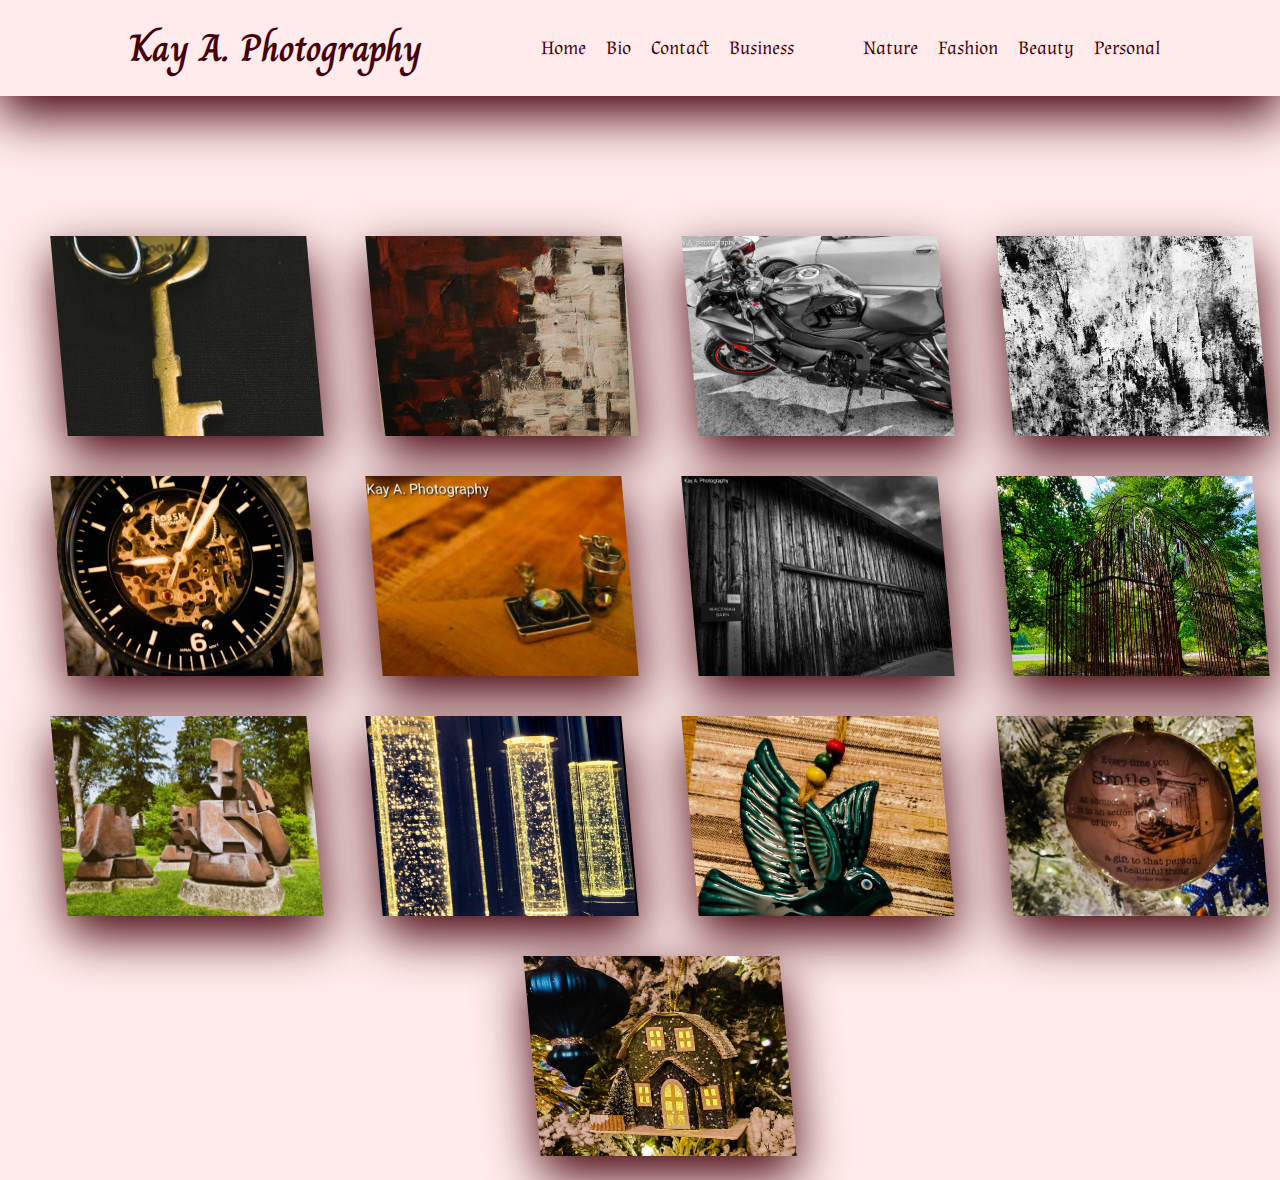
<file: objects.html>
<!DOCTYPE html>
<html lang="en">

<head>
  <meta charset="UTF-8">
  <meta name="viewport" content="width=device-width, initial-scale=1.0">
  <link href='https://fonts.googleapis.com/css?family=Almendra' rel='stylesheet'>
  <link href='https://fonts.googleapis.com/css?family=Charm' rel='stylesheet'>
  <link href="https://use.fontawesome.com/releases/v5.8.2/css/all.css" rel="stylesheet" />
  <link rel="stylesheet" href="objects.css">

  <title>Kay A. Photography</title>
  <link rel="icon" href="favicon.ico" type="image/ico">
</head>

<body>
  <div class="container">
    <header id="header">
      <h1 id="h1">Kay A. Photography</h1>
      <div id="nav">
        <nav id="navbar1">
          <li><a href="index.html">Home</a></li>
          <li><a href="bio.html">Bio</a></li>
          <li><a href="contact.html">Contact</a></li>
          <li><a href="business.html">Business</a></li>
        </nav>
        <nav id="navbar2">
          <li><a href="nature.html">Nature</a></li>
          <!-- <li><a href="objects.html">Objects</a></li> -->
          <li><a href="fashion.html">Fashion</a></li>
          <li><a>Beauty</a></li>
          <li><a href="personal.html">Personal</a></li>
        </nav>
      </div>
    </header>
    <div id="objects-grid">
      <a class="link" href="objectsshow/o1.html"><img src="thumbs/Objects (1).jpg" class="image"
          alt="Image number 1 in objects folder" /></a>
      <a class="link" href="objectsshow/o2.html"><img src="thumbs/Objects (2).jpg" class="image"
          alt="objects image 002" /></a>
      <a class="link" href="objectsshow/o3.html"><img src="thumbs/Objects (3).jpg" class="image"
          alt="objects image 003" /></a>
      <a class="link" href="objectsshow/o4.html"><img src="thumbs/Objects (4).jpg" class="image"
          alt="objects image 004" /></a>
      <a class="link" href="objectsshow/o5.html"><img src="thumbs/Objects (5).jpg" class="image"
          alt="objects image 005" /></a>
      <a class="link" href="objectsshow/o6.html"><img src="thumbs/Objects (6).jpg" class="image"
          alt="objects image 006" /></a>
      <a class="link" href="objectsshow/o7.html"><img src="thumbs/Objects (7).jpg" class="image"
          alt="objects image 007" /></a>
      <a class="link" href="objectsshow/o8.html"><img src="thumbs/Objects (8).jpg" class="image"
          alt="objects image 008" /></a>
      <a class="link" href="objectsshow/o9.html"><img src="thumbs/Objects (9).jpg" class="image"
          alt="objects image 009" /></a>
      <a class="link" href="objectsshow/o10.html"><img src="thumbs/Objects (10).jpg" class="image"
          alt="objects image 010" /></a>
      <a class="link" href="objectsshow/o11.html"><img src="thumbs/Objects (11).jpg" class="image"
          alt="objects image 011" /></a>
      <a class="link" href="objectsshow/o12.html"><img src="thumbs/Objects (12).jpg" class="image"
          alt="objects image 012" /></a>
      <a class="link" href="objectsshow/o13.html"><img src="thumbs/Objects (13).jpg" class="image"
          alt="objects image 013" /></a>
    </div>
  </div>
</body>

</html>
</file>
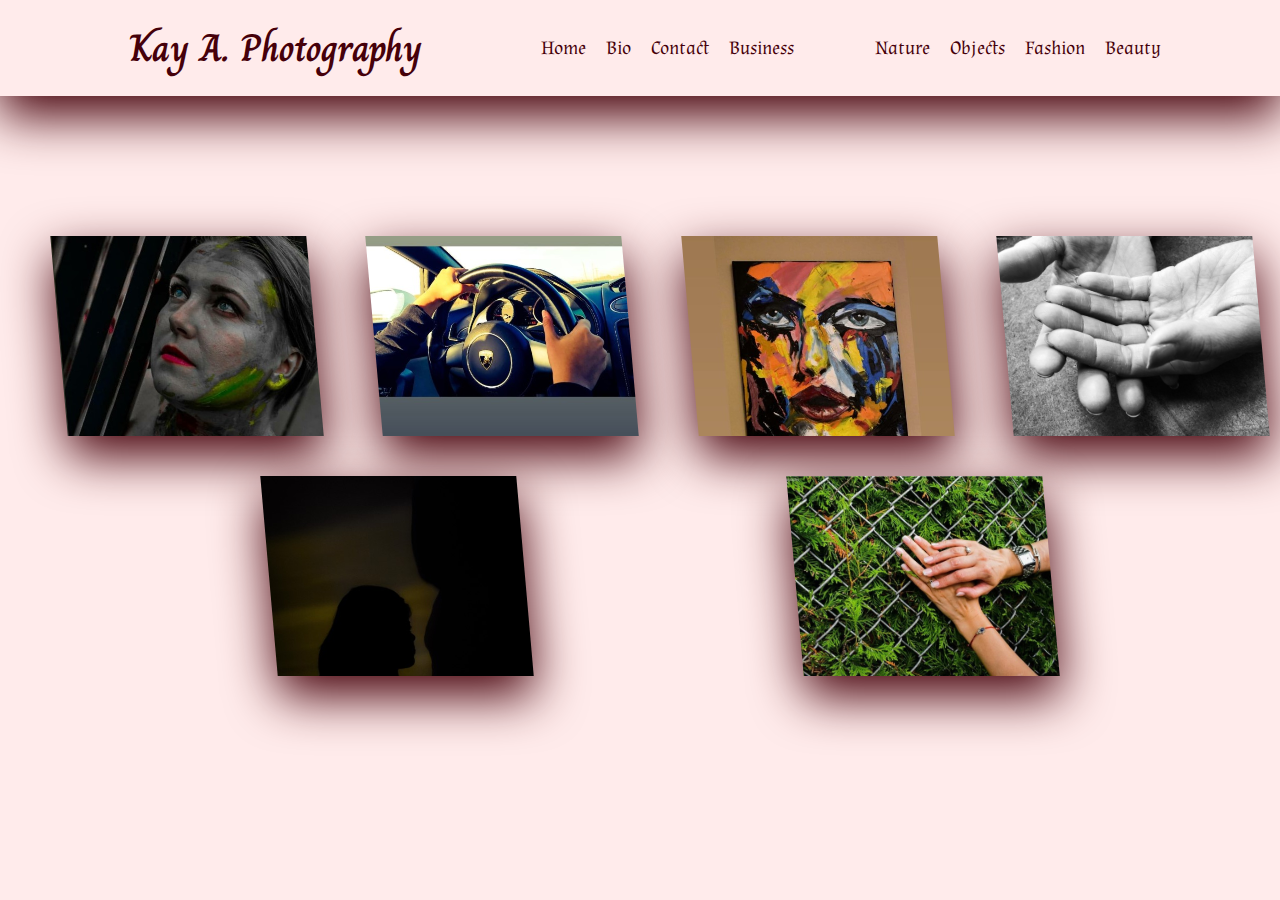
<file: personal.html>
<!DOCTYPE html>
<html lang="en">

<head>
  <meta charset="UTF-8">
  <meta name="viewport" content="width=device-width, initial-scale=1.0">
  <link href='https://fonts.googleapis.com/css?family=Almendra' rel='stylesheet'>
  <link href='https://fonts.googleapis.com/css?family=Charm' rel='stylesheet'>
  <link href="https://use.fontawesome.com/releases/v5.8.2/css/all.css" rel="stylesheet" />
  <link rel="stylesheet" href="personal.css">

  <title>Kay A. Photography</title>
  <link rel="icon" href="favicon.ico" type="image/ico">
</head>

<body>
  <div class="container">
    <header id="header">
      <h1 id="h1">Kay A. Photography</h1>
      <div id="nav">
        <nav id="navbar1">
          <li><a href="index.html">Home</a></li>
          <li><a href="bio.html">Bio</a></li>
          <li><a href="contact.html">Contact</a></li>
          <li><a href="business.html">Business</a></li>
        </nav>
        <nav id="navbar2">
          <li><a href="nature.html">Nature</a></li>
          <li><a href="objects.html">Objects</a></li>
          <li><a href="fashion.html">Fashion</a></li>
          <li><a>Beauty</a></li>
          <!-- <li><a href="personal.html">Personal</a></li> -->
        </nav>
      </div>
    </header>

    <div id="personal-grid">
      <a class="link" href="personalshow/p1.html"><img src="thumbs/Personal (1).jpg" class="image"
          alt="Image number 1 in personal folder" /></a>
      <a class="link" href="personalshow/p2.html"><img src="thumbs/Personal (2).jpg" class="image"
          alt="Image number 2 in personal folder" /></a>
      <a class="link" href="personalshow/p3.html"><img src="thumbs/Personal (3).jpg" class="image"
          alt="Image number 3 in personal folder" /></a>
      <a class="link" href="personalshow/p4.html"><img src="thumbs/Personal (4).jpg" class="image"
          alt="Image number 4 in personal folder" /></a>
      <a class="link" href="personalshow/p5.html"><img src="thumbs/Personal (5).jpg" class="image"
          alt="Image number 5 in personal folder" /></a>
      <a class="link" href="personalshow/p6.html"><img src="thumbs/Personal (6).jpg" class="image"
          alt="Image number 6 in personal folder" /></a>
    </div>
  </div>
</body>

</html>
</file>
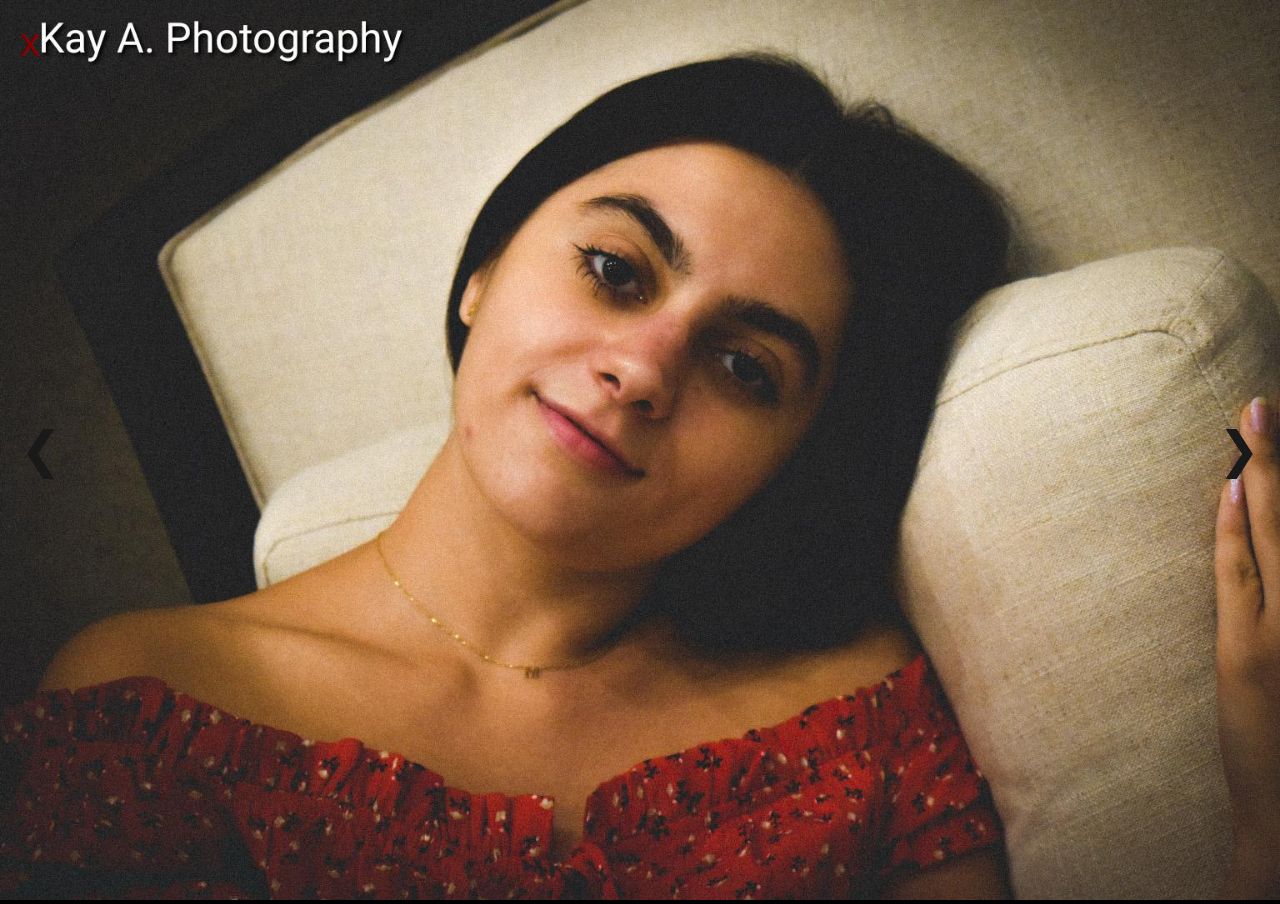
<file: fashionshow/f10.html>
<!DOCTYPE html>
<html lang="en">
  <head>
    <meta charset="UTF-8" />
    <meta http-equiv="X-UA-Compatible" content="IE=edge" />
    <meta name="viewport" content="width=device-width, initial-scale=1.0" />
    <link rel="stylesheet" href="f.css" />
    <title>Kay A. Photography</title>
    <link rel="icon" href="favicon.ico" type="image/ico" />
  </head>
  <body>
    <div class="container">
      <div>
        <a id="ex-cross" href="../fashion.html"> x </a>
      </div>

      <div class="slide">
        <p align="center">
          <img
            src="../fashion/Fashion (10).jpg"
            class="small"
            alt="First image in personal folder"
            onclick="toggleImage()"
          />
        </p>
      </div>

      <div>
        <a href="f9.html"
          ><p class="slider-arrow center_y" id="arrow-prev">&#10094;</p></a
        >
        <a href="f11.html"
          ><p class="slider-arrow center_y" id="arrow-next">&#10095;</p></a
        >
      </div>
    </div>
    <script>
      function toggleImage() {
        var images = document.getElementsByTagName("img");
        for (i = 0; i < images.length; i++) {
          if (images[i].className == "small") {
            images[i].className = "zoom";
          } else {
            images[i].className = "small";
          }
        }
      }
    </script>
  </body>
</html>
</file>
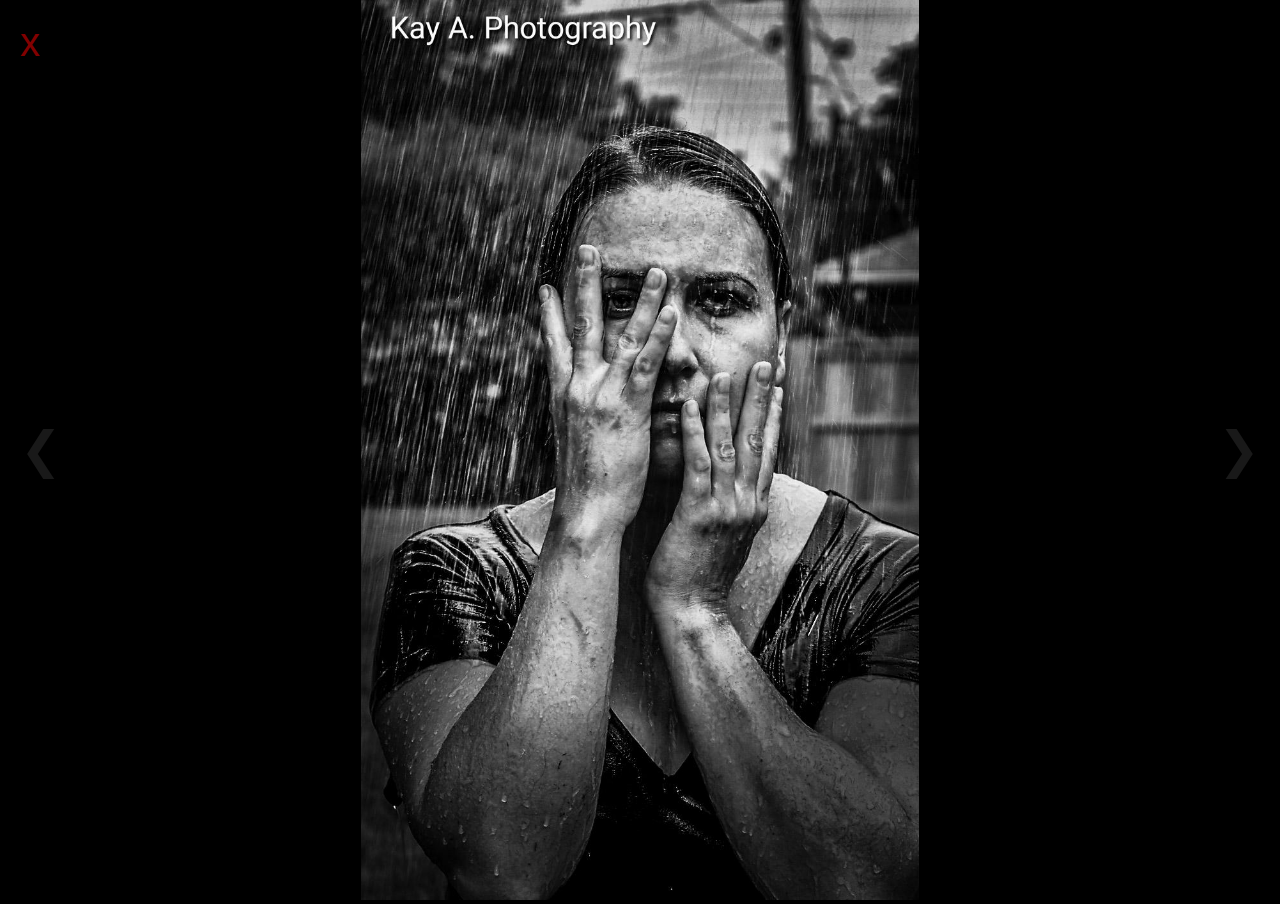
<file: fashionshow/f11.html>
<!DOCTYPE html>
<html lang="en">
  <head>
    <meta charset="UTF-8" />
    <meta http-equiv="X-UA-Compatible" content="IE=edge" />
    <meta name="viewport" content="width=device-width, initial-scale=1.0" />
    <link rel="stylesheet" href="f.css" />
    <title>Kay A. Photography</title>
    <link rel="icon" href="favicon.ico" type="image/ico" />
  </head>
  <body>
    <div class="container">
      <div>
        <a id="ex-cross" href="../fashion.html"> x </a>
      </div>

      <div class="slide">
        <p align="center">
          <img
            src="../fashion/Fashion (11).jpg"
            class="small"
            alt="First image in personal folder"
            onclick="toggleImage()"
          />
        </p>
      </div>

      <div>
        <a href="f10.html"
          ><p class="slider-arrow center_y" id="arrow-prev">&#10094;</p></a
        >
        <a href="f12.html"
          ><p class="slider-arrow center_y" id="arrow-next">&#10095;</p></a
        >
      </div>
    </div>
    <script>
      function toggleImage() {
        var images = document.getElementsByTagName("img");
        for (i = 0; i < images.length; i++) {
          if (images[i].className == "small") {
            images[i].className = "zoom";
          } else {
            images[i].className = "small";
          }
        }
      }
    </script>
  </body>
</html>
</file>
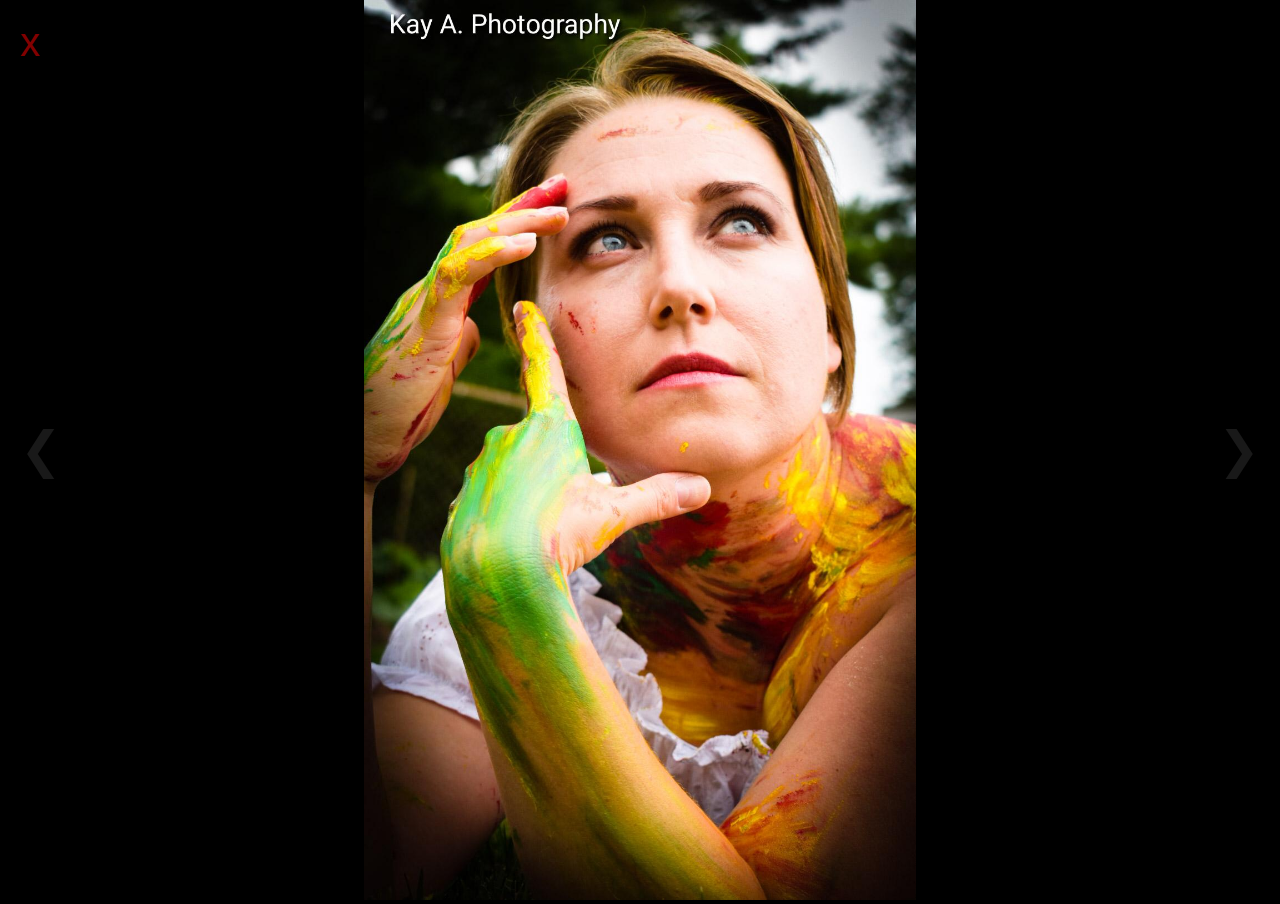
<file: fashionshow/f12.html>
<!DOCTYPE html>
<html lang="en">
  <head>
    <meta charset="UTF-8" />
    <meta http-equiv="X-UA-Compatible" content="IE=edge" />
    <meta name="viewport" content="width=device-width, initial-scale=1.0" />
    <link rel="stylesheet" href="f.css" />
    <title>Kay A. Photography</title>
    <link rel="icon" href="../favicon.ico" type="image/ico" />
  </head>
  <body>
    <div class="container">
      <div>
        <a id="ex-cross" href="../fashion.html"> x </a>
      </div>

      <div class="slide">
        <p align="center">
          <img
            src="../fashion/Fashion (12).jpg"
            class="small"
            alt="First image in personal folder"
            onclick="toggleImage()"
          />
        </p>
      </div>

      <div>
        <a href="f11.html"
          ><p class="slider-arrow center_y" id="arrow-prev">&#10094;</p></a
        >
        <a href="f13.html"
          ><p class="slider-arrow center_y" id="arrow-next">&#10095;</p></a
        >
      </div>
    </div>
    <script>
      function toggleImage() {
        var images = document.getElementsByTagName("img");
        for (i = 0; i < images.length; i++) {
          if (images[i].className == "small") {
            images[i].className = "zoom";
          } else {
            images[i].className = "small";
          }
        }
      }
    </script>
  </body>
</html>
</file>
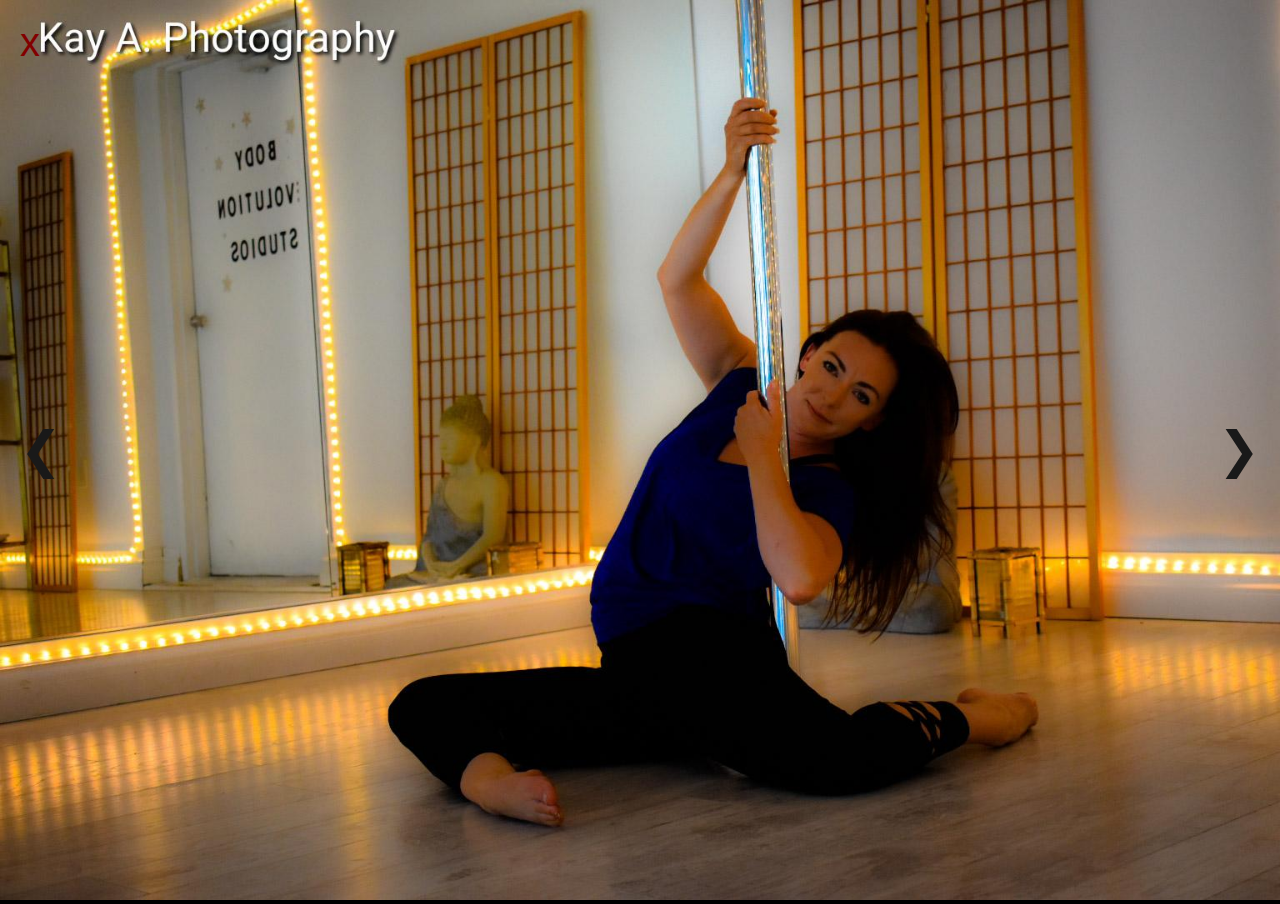
<file: fashionshow/f13.html>
<!DOCTYPE html>
<html lang="en">
  <head>
    <meta charset="UTF-8" />
    <meta http-equiv="X-UA-Compatible" content="IE=edge" />
    <meta name="viewport" content="width=device-width, initial-scale=1.0" />
    <link rel="stylesheet" href="f.css" />
    <title>Kay A. Photography</title>
    <link rel="icon" href="../favicon.ico" type="image/ico" />
  </head>
  <body>
    <div class="container">
      <div>
        <a id="ex-cross" href="../fashion.html"> x </a>
      </div>

      <div class="slide">
        <p align="center">
          <img
            src="../fashion/Fashion (13).jpg"
            class="small"
            alt="First image in personal folder"
            onclick="toggleImage()"
          />
        </p>
      </div>

      <div>
        <a href="f12.html"
          ><p class="slider-arrow center_y" id="arrow-prev">&#10094;</p></a
        >
        <a href="f14.html"
          ><p class="slider-arrow center_y" id="arrow-next">&#10095;</p></a
        >
      </div>
    </div>
    <script>
      function toggleImage() {
        var images = document.getElementsByTagName("img");
        for (i = 0; i < images.length; i++) {
          if (images[i].className == "small") {
            images[i].className = "zoom";
          } else {
            images[i].className = "small";
          }
        }
      }
    </script>
  </body>
</html>
</file>
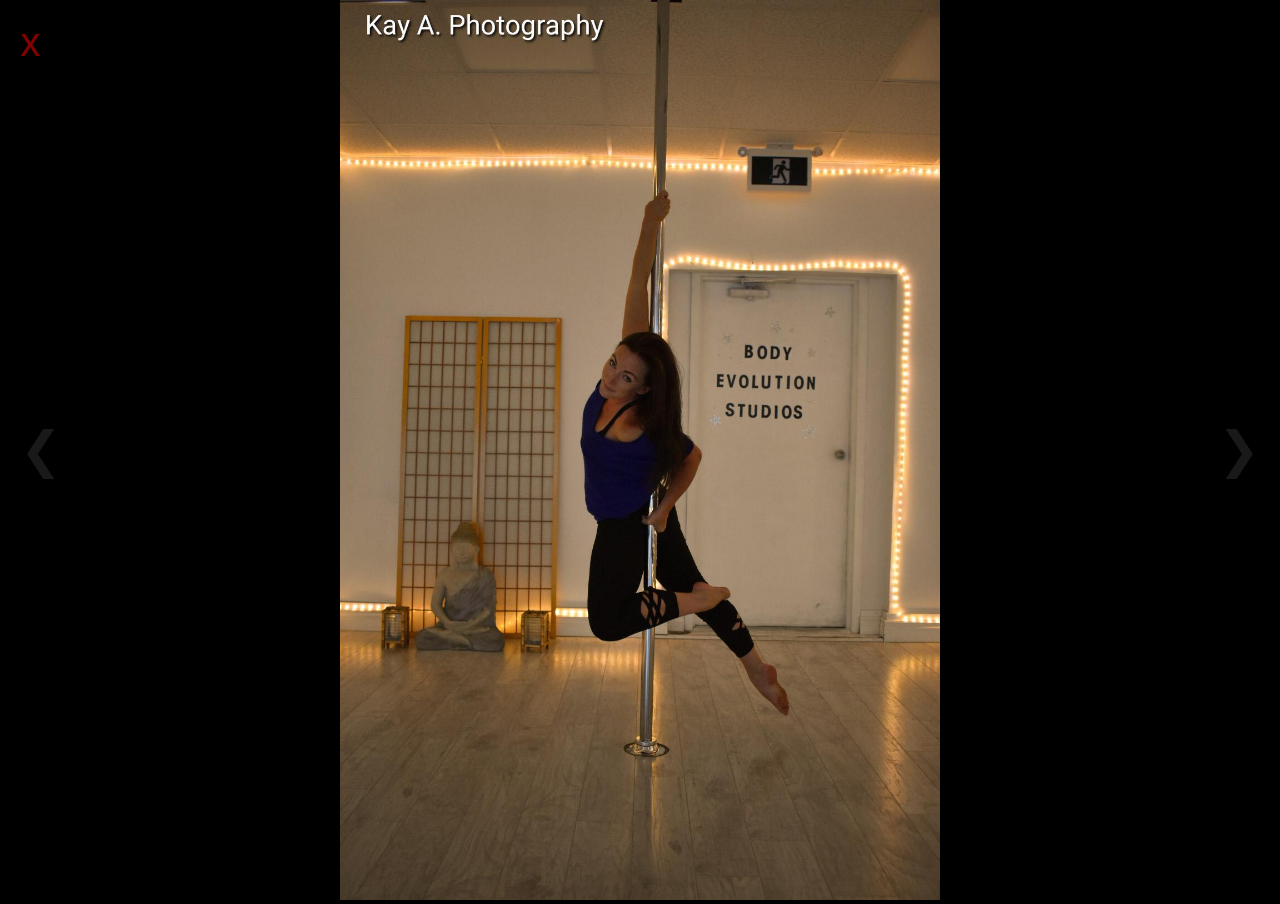
<file: fashionshow/f14.html>
<!DOCTYPE html>
<html lang="en">
  <head>
    <meta charset="UTF-8" />
    <meta http-equiv="X-UA-Compatible" content="IE=edge" />
    <meta name="viewport" content="width=device-width, initial-scale=1.0" />
    <link rel="stylesheet" href="f.css" />
    <title>Kay A. Photography</title>
    <link rel="icon" href="../favicon.ico" type="image/ico" />
  </head>
  <body>
    <div class="container">
      <div>
        <a id="ex-cross" href="../fashion.html"> x </a>
      </div>

      <div class="slide">
        <p align="center">
          <img
            src="../fashion/Fashion (14).jpg"
            class="small"
            alt="First image in personal folder"
            onclick="toggleImage()"
          />
        </p>
      </div>

      <div>
        <a href="f13.html"
          ><p class="slider-arrow center_y" id="arrow-prev">&#10094;</p></a
        >
        <a href="f15.html"
          ><p class="slider-arrow center_y" id="arrow-next">&#10095;</p></a
        >
      </div>
    </div>
    <script>
      function toggleImage() {
        var images = document.getElementsByTagName("img");
        for (i = 0; i < images.length; i++) {
          if (images[i].className == "small") {
            images[i].className = "zoom";
          } else {
            images[i].className = "small";
          }
        }
      }
    </script>
  </body>
</html>
</file>
<file: index.css>
﻿* {
    margin: 0;
    padding: 0;
    box-sizing: border-box;
}

.container {
    display: grid;
    width: 100vw;
    height: 100vh;
    grid-template-rows: 20% 70% 10%;
    grid-gap: 0;
}

.img {
    position: absolute;
    display: block;
    width: 100vw;
    height: 100vh;
    object-fit: cover;
    animation-name: multiple-image-crossfade;
    animation-timing-function: ease-in-out;
    animation-iteration-count: infinite;
    transition: opacity 2s ease-in-out;
    animation-duration: 16s;
    z-index: -1;
}

img:nth-of-type(1) {
    animation-delay: 12s;
}

img:nth-of-type(2) {
    animation-delay: 8s;
}

img:nth-of-type(3) {
    animation-delay: 4s;
}

img:nth-of-type(4) {
    animation-delay: 0s;
}

@keyframes multiple-image-crossfade {
    0% {
        opacity: 1;
    }

    25% {
        opacity: 0;
    }

    75% {
        opacity: 0;
    }

    100% {
        opacity: 1;
    }
}

#nav {
    grid-row-start: 1;
    grid-row-end: 2;
    display: flex;
    align-items: center;
    justify-content: space-evenly;
}

#navbar1 {
    
}
    #navbar1 ul {
        display: flex;
    }
    #navbar1 li {
        list-style-type: none;
    }

        #navbar1 li a {
            font-family: Almendra;
            font-size: 1.4rem;
            text-decoration: none;
            color: rgb(255, 255, 255);
            padding: 5px 20px;
        }

            #navbar1 li a:hover {
                color: rgb(70, 0, 10);
                background: rgb(255, 255, 255);
            }

#navbar2 {
    
}
#navbar2 ul {
    display: flex;
}
    #navbar2 li {
        list-style-type: none;
    }

        #navbar2 li a {
            font-family: Almendra;
            font-size: 1.4rem;
            text-decoration: none;
            color: rgb(255, 255, 255);
            padding: 5px 20px;
        }

            #navbar2 li a:hover {
                color: rgb(70, 0, 10);
                background: rgb(255, 255, 255);
            }

#header {
    grid-row-start: 2;
    grid-row-end: 3;
    display: flex;
    align-items: center;
    justify-content: center;
}

#h1 {
    display: flex;
    justify-content: center;
    font-family: Charm;
    font-size: 4.8rem;
    color: rgb(255, 255, 255);
}

#footer {
    grid-row-start: 3;
    grid-row-end: 4;
    display: flex;
    flex-direction: column;
    align-items: center;
    justify-content: center;
}

#foot {
    display: flex;
    flex-direction: row;
    align-items: center;
    justify-content: center;
}

    #foot ul {
        text-decoration: none;
    }

    #foot li {
        display: flex;
        flex-direction: row;
        align-items: center;
        list-style: none;
    }

        #foot li a {
            /* color: rgb(70, 0, 10); */
            color: rgb(255, 255, 255);
            font-size: 1.4rem;
            text-decoration: none;
            padding-right: 15px;
            padding-left: 15px;
        }

#p {
    display: flex;
    justify-content: center;
    font-family: "Segoe UI";
    font-size: 1rem;
    padding-top: 0.5rem;
    margin-bottom: 1rem;
    color: rgb(255, 255, 255);
}
#p a {
    text-decoration: none;
    color: rgb(255, 255, 255);
    cursor: default;
}

@media only screen and (min-width: 320px) and (orientation: portrait) {
    #nav {
        grid-row-start: 1;
        grid-row-end: 2;
        display: flex;
        flex-direction: column;
        align-items: center;
        justify-content: center;
    }

    #navbar1 li {
        display: flex;
        justify-content: center;
    }

        #navbar1 li a {
            padding: 5px 10px;
            font-size: 1rem;
        }

    #navbar2 li {
        display: flex;
        justify-content: center;
    }

        #navbar2 li a {
            padding: 5px 10px;
            font-size: 1rem;
        }

    #header {
        grid-row-start: 2;
        grid-row-end: 3;
        display: flex;
        align-items: center;
        justify-content: center;
    }

    #h1 {
        display: flex;
        align-items: center;
        justify-content: center;
        font-size: 2.4rem;
    }

    #footer {
        grid-row-start: 3;
        grid-row-end: 4;
        display: flex;
        flex-direction: column;
        align-items: center;
        justify-content: center;
    }

    #foot li {
        display: flex;
        flex-direction: row;
        align-items: center;
        padding: 0 15 0 15;
    }

        #foot li a {
            color: rgb(255, 255, 255);
            font-size: 1.2rem;
            text-decoration: none;
            padding-right: 15px;
            padding-left: 15px;
        }

    #p {
        display: flex;
        font-size: 0.8rem;
        margin-bottom: 1rem;
    }
}

@media only screen and (max-width: 768px) and (orientation: landscape) {
    #nav {
        grid-row-start: 1;
        grid-row-end: 2;
        display: flex;
        flex-direction: column;
        align-items: center;
        justify-content: center;
    }

    #navbar1 li {
        display: flex;
        justify-content: center;
    }

        #navbar1 li a {
            padding: 5px 10px;
            font-size: 1.2rem;
        }

    #navbar2 li {
        display: flex;
        justify-content: center;
    }

        #navbar2 li a {
            padding: 5px 10px;
            font-size: 1.2rem;
        }

    #header {
        grid-row-start: 2;
        grid-row-end: 3;
        display: flex;
        align-items: center;
        justify-content: center;
    }

    #h1 {
        display: flex;
        align-items: center;
        justify-content: center;
        font-size: 2.4rem;
    }

    #footer {
        grid-row-start: 3;
        grid-row-end: 4;
        display: flex;
        flex-direction: column;
        align-items: center;
        justify-content: center;
    }

    #foot li {
        display: flex;
        flex-direction: row;
        align-items: center;
        padding: 0 15 0 15;
    }

        #foot li a {
            color: rgb(255, 255, 255);
            font-size: 1.4rem;
            text-decoration: none;
            padding-right: 15px;
            padding-left: 15px;
        }

    #p {
        display: flex;
        font-size: 0.8rem;
        margin-bottom: 2rem;
    }
}
</file>
<file: bio.css>
﻿* {
    padding: 0;
    margin: 0;
    box-sizing: border-box;
    background-color: rgb(255, 235, 235);
}

.container {
    width: 100vw;
    display: flex;
    flex-direction: column;
    align-items: flex-start;
    justify-content: center;
}

#header {
    width: 100vw;
    height: 6rem;
    display: flex;
    background: rgb(255, 235, 235);
    box-shadow: 0px 20px 50px rgb(70, 0, 10);
    z-index: 1;
    flex-direction: row;
    justify-content: space-around;
    align-items: center;
}

#h1 {
    font-family: Charm;
    font-size: 2.4rem;
    margin-left: 20px;
    color: rgb(70, 0, 10);
}

#nav {
    width: 40rem;
    display: flex;
    align-items: center;
    justify-content: space-between;
}

#navbar1 ul {
    display: flex;
}

    #navbar1 li {
        display: inline;
    }

        #navbar1 li a {
            padding: 5px 10px;
            font-size: 1.2rem;
            font-family: Almendra;
            text-decoration: none;
            color: rgb(70, 0, 10);
        }

#navbar2 ul {
    display: flex;
}

    #navbar2 li {
        display: inline;
    }

        #navbar2 li a {
            font-size: 1.2rem;
            font-family: Almendra;
            text-decoration: none;
            padding: 5px 10px;
            color: rgb(70, 0, 10);
        }

#content {
    width: 100vw;
    display: flex;
    flex-direction: row;
}

#one {
    width: 30%;
    display: flex;
    flex-direction: column;
    align-items: flex-start;
    justify-content: center;
}

#contact {
    width: 100%;
    height: 50px;
    color: rgb(70, 0, 10);
    display: flex;
    justify-content: space-evenly;
    align-items: flex-end;
}
#contact a {
	font-size: 1.2rem;
	color: rgb(70, 0, 10);
}
#hi {
    width: 100%;
    display: flex;
    justify-content: flex-start;
    align-items: flex-start;
    padding-top: 1rem;
    padding-left: 1rem;
}

h2 {
    font-family: "Segoe UI";
    font-size: 1.2rem;
    color: rgb(70, 0, 10);
    padding-left: 0.8rem;
}

#text {
    width: 100%;
    padding-top: 1rem;
    padding-left: 1.5rem;
}

.p {
    font-family: "Segoe UI";
    font-size: 0.9rem;
}

#image {
    width: 70%;
    height: 36rem;
}

img {
    width: 100%;
    height: 100%;
    object-fit: cover;
}

@media only screen and (min-width: 320px) and (orientation: portrait) {
    .container {
        width: 100vw;
        display: flex;
        flex-direction: column;
        justify-content: center;
        flex-wrap: nowrap;
    }

    #header {
        width: 100vw;
        background: rgb(255, 235, 235);
        box-shadow: 0px 20px 50px rgb(70, 0, 10);
        z-index: 1;
        display: flex;
        flex-direction: column;
        justify-content: center;
        align-items: center;
        position: sticky;
        top: 0;
    }

    #h1 {
        font-family: Charm;
        font-size: 2.4rem;
        display: flex;
        justify-content: center;
        align-items: center;
        padding-top: 1rem;
    }

    #nav {
        width: 100vw;
        display: flex;
        flex-direction: column;
        align-items: center;
        justify-content: center;
    }

    #navbar1 {
        display: flex;
        flex-direction: row;
    }

        #navbar1 li {
            display: flex;
            justify-content: center;
        }

            #navbar1 li a {
                font-family: Almendra;
                padding: 5px 5px;
                font-size: 1rem;
            }

    #navbar2 {
        display: flex;
        flex-direction: row;
    }

        #navbar2 li {
            display: flex;
            justify-content: center;
        }

            #navbar2 li a {
                font-family: Almendra;
                padding: 5px 5px;
                font-size: 1rem;
            }

    #content {
        width: 100vw;
        display: flex;
        flex-direction: column;
        justify-content: center;
        align-items: center;
        overflow: hidden;
    }

    #one {
        width: 100%;
        display: flex;
        flex-direction: column;
    }

    #contact {
        display: flex;
        justify-content: space-evenly;
        align-items: center;
        padding-top: 2rem;
    }

    #hi {
        width: 100%;
        display: flex;
        justify-content: center;
        align-items: center;
        padding-top: 1rem;
        padding-right: 0.4rem;
        padding-left: 0.4rem;
    }

    h2 {
        font-family: "Segoe UI";
        font-size: 1rem;
        color: rgb(70, 0, 10);
        padding: 5px;
        justify-content: center;
        align-items: center;
    }

    #text {
        width: 100%;
        padding-top: 1rem;
        padding-right: 0.4rem;
        padding-left: 0.4rem;
    }

    #image {
        width: 100vw;
    }

    img {
        width: 100%;
        height: 100%;
        object-fit: cover;
    }
}

@media only screen and (max-width: 768px) and (orientation: landscape) {
    .container {
        width: 100vw;
        display: flex;
        flex-direction: column;
        justify-content: center;
        flex-wrap: nowrap;
    }

    #header {
        width: 100vw;
        background: rgb(255, 235, 235);
        box-shadow: 0px 20px 50px rgb(70, 0, 10);
        z-index: 1;
        display: flex;
        flex-direction: column;
        justify-content: center;
        align-items: center;
        position: sticky;
        top: 0;
    }

    #h1 {
        font-family: Charm;
        font-size: 2.4rem;
        display: flex;
        justify-content: center;
        align-items: center;
        padding-top: 1rem;
    }

    #nav {
        width: 100vw;
        display: flex;
        flex-direction: column;
        align-items: center;
        justify-content: center;
    }

    #navbar1 {
        display: flex;
        flex-direction: row;
    }

        #navbar1 li {
            display: flex;
            justify-content: center;
        }

            #navbar1 li a {
                font-family: Almendra;
                padding: 5px 5px;
                font-size: 1rem;
            }

    #navbar2 {
        display: flex;
        flex-direction: row;
    }

        #navbar2 li {
            display: flex;
            justify-content: center;
        }

            #navbar2 li a {
                font-family: Almendra;
                padding: 5px 5px;
                font-size: 1rem;
            }

    #content {
        width: 100vw;
        display: flex;
        flex-direction: column;
        justify-content: center;
        align-items: center;
        overflow: hidden;
    }

    #one {
        width: 100%;
        display: flex;
        flex-direction: column;
    }

    #contact {
        display: flex;
        justify-content: space-evenly;
        align-items: center;
        padding-top: 2rem;
    }

    #hi {
        width: 100%;
        display: flex;
        justify-content: center;
        align-items: center;
        padding-top: 1rem;
        padding-right: 0.4rem;
        padding-left: 0.4rem;
    }

    h2 {
        font-family: "Segoe UI";
        font-size: 1rem;
        color: rgb(70, 0, 10);
        padding: 5px;
        justify-content: center;
        align-items: center;
    }

    #text {
        width: 100%;
        padding-top: 1rem;
        padding-right: 0.4rem;
        padding-left: 0.4rem;
    }

    #image {
        width: 100vw;
    }

    img {
        width: 100%;
        height: 100%;
        object-fit: cover;
    }
}
</file>
<file: business.css>
﻿* {
    padding: 0;
    margin: 0;
    box-sizing: border-box;
    background-color: rgb(255, 235, 235);
}

.container {
    width: 100vw;
    display: flex;
    flex-direction: column;
    align-items: flex-start;
    justify-content: center;
}

#header {
    width: 100vw;
    height: 6rem;
    position: sticky;
    top: 0;
    display: flex;
    background: rgb(255, 235, 235);
    box-shadow: 0px 20px 50px rgb(70, 0, 10);
    z-index: 1;
    flex-direction: row;
    justify-content: space-around;
    align-items: center;
}

#h1 {
    font-family: Charm;
    font-size: 2.4rem;
    margin-left: 20px;
    color: rgb(70, 0, 10);
}

#nav {
    width: 40rem;
    display: flex;
    align-items: center;
    justify-content: space-between;
}

#navbar1 ul {
    display: flex;
}

#navbar1 li {
    display: inline;
}

    #navbar1 li a {
        padding: 5px 10px;
        font-size: 1.2rem;
        font-family: Almendra;
        text-decoration: none;
        color: rgb(70, 0, 10);
    }

#navbar2 ul {
    display: flex;
}

#navbar2 li {
    display: inline;
}

    #navbar2 li a {
        font-size: 1.2rem;
        font-family: Almendra;
        text-decoration: none;
        padding: 5px 10px;
        color: rgb(70, 0, 10);
    }
#content {
    width: 100%;
    display: flex;
    flex-direction: row;
    justify-content: flex-end;
}

#side {
    display: flex;
    flex-direction: column;
    justify-content: flex-start;
    align-items: center;
    z-index: 0;
    width: 10%;
    height: auto;
    padding-top: 9rem;
}

#sidenav {
    display: flex;
    flex-direction: column;
    justify-content: center;
    align-items: center;
}

    #sidenav li {
        list-style: outside none none;
        margin: 20px 0;
        padding: 0;
        width: 14px;
    }

        #sidenav li a {
            color: rgb(70, 0, 10);
            font-size: 16px;
            line-height: 16px;
            text-decoration: none;
            display: block;
        }
#main {
    width: 90%;
    height: auto;
    display: flex;
    justify-content: center;
    font-family: 'Segoe UI', Tahoma, Geneva, Verdana, sans-serif;
    font-size: 1rem;
}
#text {
    width: 60%;
    height: 100%;
    margin: 0 auto;
    padding-top: 50px;
    padding-bottom: 50px;
    color: rgb(70, 0, 10);
    display: flex;
    flex-direction: column;
    align-items: flex-start;
    justify-content: center;
}
h2 {
    font-family: 'Segoe UI', Tahoma, Geneva, Verdana, sans-serif;
}
h3 {
    font-family: 'Segoe UI', Tahoma, Geneva, Verdana, sans-serif;
    cursor: pointer;
}
.p {
    font-family: 'Segoe UI', Tahoma, Geneva, Verdana, sans-serif;
    font-size: 1rem;
    padding-bottom: 10px;
}
#p1 {
    display: none;
}
#p2 {
    display: none;
}
#p3 {
    display: none;
}

@media only screen and (min-width: 320px) and (orientation: portrait) {
    .container {
        width: 100vw;
        display: flex;
        flex-direction: column;
        justify-content: center;
        flex-wrap: nowrap;
    }

    #header {
        width: 100vw;
        height: 9rem;
        background: rgb(255, 235, 235);
        box-shadow: 0px 20px 50px rgb(70, 0, 10);
        z-index: 1;
        display: flex;
        flex-direction: column;
        justify-content: center;
        align-items: center;
        position: sticky;
        top: 0;
    }

    #h1 {
        font-family: Charm;
        font-size: 2.4rem;
        display: flex;
        justify-content: center;
        align-items: center;
        padding-top: 1rem;
    }

    #nav {
        width: 100vw;
        display: flex;
        flex-direction: column;
        align-items: center;
        justify-content: center;
    }

    #navbar1 {
        display: flex;
        flex-direction: row;
    }

        #navbar1 li {
            display: flex;
            justify-content: center;
        }

            #navbar1 li a {
                font-family: Almendra;
                padding: 5px 5px;
                font-size: 1rem;
            }

    #navbar2 {
        display: flex;
        flex-direction: row;
    }

        #navbar2 li {
            display: flex;
            justify-content: center;
        }

            #navbar2 li a {
                font-family: Almendra;
                padding: 5px 5px;
                font-size: 1rem;
            }

    #side {
        background-color: rgb(255, 235, 235);
        display: flex;
        flex-direction: column;
        justify-content: flex-start;
        align-items: center;
        z-index: 0;
        width: 10%;
        height: auto;
        padding-top: 9rem;
    }

    #sidenav {
        display: flex;
        flex-direction: column;
        justify-content: center;
        align-items: center;
    }

        #sidenav li {
            list-style: outside none none;
            margin: 20px 0;
            padding: 0;
            width: 14px;
        }

            #sidenav li a {
                color: rgb(70, 0, 10);
                font-size: 16px;
                line-height: 16px;
                text-decoration: none;
                display: block;
            }
    #main {
        width: 90%;
        height: auto;
        display: flex;
        justify-content: center;
        font-family: 'Segoe UI', Tahoma, Geneva, Verdana, sans-serif;
        font-size: 1rem;
    }

    #text {
        width: 60%;
        height: 100%;
        margin: 0 auto;
        padding-top: 50px;
        padding-bottom: 50px;
        color: rgb(70, 0, 10);
        display: flex;
        flex-direction: column;
        align-items: flex-start;
        justify-content: center;
    }
    .p {
        font-family: "Segoe UI";
        font-size: 1rem;
        padding-bottom: 10px;
    }
    #p1 {
        display: none;
    }

    #p2 {
        display: none;
    }

    #p3 {
        display: none;
    }
}

@media only screen and (max-width: 768px) and (orientation: landscape) {
    .container {
        width: 100vw;
        display: flex;
        flex-direction: column;
        justify-content: center;
        flex-wrap: nowrap;
    }

    #header {
        width: 100vw;
        height: 9rem;
        background: rgb(255, 235, 235);
        box-shadow: 0px 20px 50px rgb(70, 0, 10);
        z-index: 1;
        display: flex;
        flex-direction: column;
        justify-content: center;
        align-items: center;
        position: sticky;
        top: 0;
    }

    #h1 {
        font-family: Charm;
        font-size: 2.4rem;
        display: flex;
        justify-content: center;
        align-items: center;
        padding-top: 1rem;
    }

    #nav {
        width: 100vw;
        display: flex;
        flex-direction: column;
        align-items: center;
        justify-content: center;
    }

    #navbar1 {
        display: flex;
        flex-direction: row;
    }

        #navbar1 li {
            display: flex;
            justify-content: center;
        }

            #navbar1 li a {
                font-family: Almendra;
                padding: 5px 5px;
                font-size: 1rem;
            }

    #navbar2 {
        display: flex;
        flex-direction: row;
    }

        #navbar2 li {
            display: flex;
            justify-content: center;
        }

            #navbar2 li a {
                font-family: Almendra;
                padding: 5px 5px;
                font-size: 1rem;
            }

    #side {
        background-color: rgb(255, 235, 235);
        display: flex;
        flex-direction: column;
        justify-content: flex-start;
        align-items: center;
        z-index: 0;
        width: 10%;
        height: auto;
        padding-top: 9rem;
    }

    #sidenav {
        display: flex;
        flex-direction: column;
        justify-content: center;
        align-items: center;
    }

        #sidenav li {
            list-style: outside none none;
            margin: 20px 0;
            padding: 0;
            width: 14px;
        }

            #sidenav li a {
                color: rgb(70, 0, 10);
                font-size: 16px;
                line-height: 16px;
                text-decoration: none;
                display: block;
            }
    #main {
        width: 90%;
        height: auto;
        display: flex;
        justify-content: center;
        font-family: 'Segoe UI', Tahoma, Geneva, Verdana, sans-serif;
        font-size: 1rem;
    }

    #text {
        width: 60%;
        height: 100%;
        margin: 0 auto;
        padding-top: 50px;
        padding-bottom: 50px;
        color: rgb(70, 0, 10);
        display: flex;
        flex-direction: column;
        align-items: flex-start;
        justify-content: center;
    }
    .p {
        font-family: "Segoe UI";
        font-size: 1rem;
        padding-bottom: 10px;
    }
    #p1 {
        display: none;
    }

    #p2 {
        display: none;
    }

    #p3 {
        display: none;
    }
}
</file>
<file: contact.css>
* {
  padding: 0;
  margin: 0;
  box-sizing: border-box;
}
.container {
  width: 100vw;
  display: flex;
  flex-direction: column;
  align-items: flex-start;
  justify-content: center;
}
#header {
  width: 100vw;
  height: 6rem;
  position: sticky;
  top: 0;
  display: flex;
  background: rgb(255, 235, 235);
  box-shadow: 0px 20px 50px rgb(70, 0, 10);
  z-index: 1;
  flex-direction: row;
  justify-content: space-around;
  align-items: center;
}
#h1 {
  font-family: Charm;
  font-size: 2.4rem;
  margin-left: 20px;
  color: rgb(70, 0, 10);
}
#nav {
  width: 40rem;
  display: flex;
  align-items: center;
  justify-content: space-between;
}
#navbar1 {
  display: flex;
}
#navbar1 li {
  display: inline;
}
#navbar1 li a {
  padding: 5px 10px;
  font-size: 1.2rem;
  font-family: Almendra;
  text-decoration: none;
  color: rgb(70, 0, 10);
}
#navbar2 {
  display: flex;
}
#navbar2 li {
  display: inline;
}
#navbar2 li a {
  font-size: 1.2rem;
  font-family: Almendra;
  text-decoration: none;
  padding: 5px 10px;
  color: rgb(70, 0, 10);
}
#content {
  width: 100%;
  display: flex;
  flex-direction: row;
  justify-content: flex-end;
}
#side {
  background-color: rgb(255, 235, 235);
  display: flex;
  flex-direction: column;
  justify-content: flex-start;
  align-items: center;
  z-index: 0;
  width: 10%;
  height: auto;
  padding-top: 9rem;
}
#sidenav {
  display: flex;
  flex-direction: column;
  justify-content: center;
  align-items: center;
}
#sidenav li {
  list-style: outside none none;
  margin: 20px 0;
  padding: 0;
  width: 14px;
}
#sidenav li a {
  color: rgb(70, 0, 10);
  font-size: 16px;
  line-height: 16px;
  text-decoration: none;
  display: block;
}
#main {
  width: 90%;
  height: auto;
  background: rgb(70, 0, 10);
  display: flex;
  justify-content: center;
}
#text {
  width: 60%;
  height: 100%;
  margin: 0 auto;
  padding-top: 50px;
  padding-bottom: 50px;
  display: flex;
  flex-direction: column;
  align-items: flex-start;
  justify-content: center;
}
.p {
  font-family: "Segoe UI";
  font-size: 1.2rem;
  color: rgb(255, 235, 235);
  padding-bottom: 10px;
}
#contact-form {
  width: 100%;
}
.label {
  font-family: "Segoe UI";
  font-size: 1.2rem;
  color: rgb(255, 235, 235);
  padding-left: 8px;
}
input[type="text"] {
  appearance: none;
}
.textbox {
  width: 60%;
  height: 35px;
  font-family: "Segoe UI";
  font-size: 1.2rem;
  background: rgb(255, 235, 235);
  margin-bottom: 10px;
  padding-left: 5px;
}
.textbox:focus {
  background: rgb(255, 220, 220);
}
.button {
  width: 60%;
  height: 35px;
  font-family: "Segoe UI";
  font-size: 1.2rem;
  background: rgb(70, 0, 10);
  color: rgb(255, 235, 235);
  box-sizing: border-box;
  border: 1px solid rgb(255, 235, 235);
  margin-top: 10px;
}
.button:hover {
  background: rgb(255, 235, 235);
  color: rgb(70, 0, 10);
}
.comment {
  width: 60%;
  height: 120px;
  margin-bottom: 10px;
  font-family: "Segoe UI";
  font-size: 1.2rem;
  padding-left: 5px;
  background: rgb(255, 235, 235);
}
.comment:focus {
  background: rgb(255, 220, 220);
}
input[type="radio"] {
  appearance: none;
}
.rd:after {
  width: 15px;
  height: 15px;
  border-radius: 50%;
  background-color:rgb(255, 235, 235);
  content: "";
  display: inline-block;       
  border: 0.1px solid rgb(70, 0, 10);
}
.rd:checked:after {
  width: 15px;
  height: 15px;
  border-radius: 50%;    
  background-color: rgb(70, 0, 10);
  content: "";
  display: inline-block;      
  border: 0.1px solid rgb(255, 235, 235);
}
.dropdown {
  width: 60%;
  height: 35px;
  margin-bottom: 10px;
  font-family: "Segoe UI";
  font-size: 1.2rem;
  padding-left: 5px;
  background: rgb(255, 235, 235);
}
.dropdown:focus {
  background: rgb(255, 220, 220);
}
@media only screen and (min-width: 320px) and (orientation: portrait) {
  .container {
    width: 100vw;
    display: flex;
    flex-direction: column;
    justify-content: center;
    flex-wrap: nowrap;
  }
  #header {
    width: 100vw;
    height: 9rem;
    background: rgb(255, 235, 235);
    box-shadow: 0px 20px 50px rgb(70, 0, 10);
    z-index: 1;
    display: flex;
    flex-direction: column;
    justify-content: center;
    align-items: center;
    position: sticky;
    top: 0;
  }
  #h1 {
    font-family: Charm;
    font-size: 2.4rem;
    display: flex;
    justify-content: center;
    align-items: center;
    padding-top: 1rem;
  }
  #nav {
    width: 100vw;
    display: flex;
    flex-direction: column;
    align-items: center;
    justify-content: center;
  }
  #navbar1 {
    display: flex;
    flex-direction: row;
  }
  #navbar1 li {
    display: flex;
    justify-content: center;
  }
  #navbar1 li a {
    font-family: Almendra;
    padding: 5px 5px;
    font-size: 1rem;
  }
  #navbar2 {
    display: flex;
    flex-direction: row;
  }
  #navbar2 li {
    display: flex;
    justify-content: center;
  }
  #navbar2 li a {
    font-family: Almendra;
    padding: 5px 5px;
    font-size: 1rem;
  }
  #side {
    background-color: rgb(255, 235, 235);
    display: flex;
    flex-direction: column;
    justify-content: flex-start;
    align-items: center;
    z-index: 0;
    width: 10%;
    height: auto;
    padding-top: 9rem;
  }
  #sidenav {
    display: flex;
    flex-direction: column;
    justify-content: center;
    align-items: center;
  }
  #sidenav li {
    list-style: outside none none;
    margin: 20px 0;
    padding: 0;
    width: 14px;
  }
  #sidenav li a {
    color: rgb(70, 0, 10);
    font-size: 16px;
    line-height: 16px;
    text-decoration: none;
    display: block;
  }
  .p {
    font-family: "Segoe UI";
    font-size: 1rem;
    color: rgb(255, 235, 235);
    padding-bottom: 10px;
  }
  #contact-form {
    width: 100%;
  }
  .label {
    font-family: "Segoe UI";
    font-size: 1rem;
    color: rgb(255, 235, 235);
    padding-left: 8px;
  }
  .textbox {
    width: 96%;
    height: 35px;
    font-family: "Segoe UI";
    font-size: 1rem;
    background: rgb(255, 235, 235);
    margin-bottom: 10px;
    padding-left: 5px;
  }
  .textbox:focus {
    background: rgb(255, 220, 220);
  }
  .button {
    width: 96%;
    height: 35px;
    font-family: "Segoe UI";
    font-size: 1rem;
    background: rgb(70, 0, 10);
    color: rgb(255, 235, 235);
    box-sizing: border-box;
    border: 1px solid rgb(255, 235, 235);
    margin-top: 10px;
  }
  .button:hover {
    background: rgb(255, 235, 235);
    color: rgb(70, 0, 10);
  }
  .comment {
    width: 96%;
    height: 120px;
    margin-bottom: 10px;
    font-family: "Segoe UI";
    font-size: 1rem;
    padding-left: 5px;
    background: rgb(255, 235, 235);
  }
  .comment:focus {
    background: rgb(255, 220, 220);
  }
  input[type="radio"] {
    appearance: none;
  }
  .rd:after {
    width: 15px;
    height: 15px;
    border-radius: 50%;
    background-color:rgb(255, 235, 235);
    content: "";
    display: inline-block;       
    border: 0.1px solid rgb(70, 0, 10);
}
.rd:checked:after {
    width: 15px;
    height: 15px;
    border-radius: 50%;    
    background-color: rgb(70, 0, 10);
    content: "";
    display: inline-block;      
    border: 0.1px solid rgb(255, 235, 235);
}
  .dropdown {
    width: 96%;
    height: 35px;
    margin-bottom: 10px;
    font-family: "Segoe UI";
    font-size: 1rem;
    padding-left: 5px;
    background: rgb(255, 235, 235);
  }
  .dropdown:focus {
    background: rgb(255, 220, 220);
  }
}
@media only screen and (max-width: 768px) and (orientation: landscape) {
  .container {
    width: 100vw;
    display: flex;
    flex-direction: column;
    justify-content: center;
    flex-wrap: nowrap;
  }
  #header {
    width: 100vw;
    height: 9rem;
    background: rgb(255, 235, 235);
    box-shadow: 0px 20px 50px rgb(70, 0, 10);
    z-index: 1;
    display: flex;
    flex-direction: column;
    justify-content: center;
    align-items: center;
    position: sticky;
    top: 0;
  }
  #h1 {
    font-family: Charm;
    font-size: 2.4rem;
    display: flex;
    justify-content: center;
    align-items: center;
    padding-top: 1rem;
  }
  #nav {
    width: 100vw;
    display: flex;
    flex-direction: column;
    align-items: center;
    justify-content: center;
  }
  #navbar1 {
    display: flex;
    flex-direction: row;
  }
  #navbar1 li {
    display: flex;
    justify-content: center;
  }
  #navbar1 li a {
    font-family: Almendra;
    padding: 5px 5px;
    font-size: 1rem;
  }
  #navbar2 {
    display: flex;
    flex-direction: row;
  }
  #navbar2 li {
    display: flex;
    justify-content: center;
  }
  #navbar2 li a {
    font-family: Almendra;
    padding: 5px 5px;
    font-size: 1rem;
  }
  #side {
    background-color: rgb(255, 235, 235);
    display: flex;
    flex-direction: column;
    justify-content: flex-start;
    align-items: center;
    z-index: 0;
    width: 10%;
    height: auto;
    padding-top: 9rem;
  }
  #sidenav {
    display: flex;
    flex-direction: column;
    justify-content: center;
    align-items: center;
  }
  #sidenav li {
    list-style: outside none none;
    margin: 20px 0;
    padding: 0;
    width: 14px;
  }
  #sidenav li a {
    color: rgb(70, 0, 10);
    font-size: 16px;
    line-height: 16px;
    text-decoration: none;
    display: block;
  }
  .p {
    font-family: "Segoe UI";
    font-size: 1rem;
    color: rgb(255, 235, 235);
    padding-bottom: 10px;
  }
  #contact-form {
    width: 100%;
  }
  .label {
    font-family: "Segoe UI";
    font-size: 1rem;
    color: rgb(255, 235, 235);
    padding-left: 8px;
  }
  .textbox {
    width: 96%;
    height: 35px;
    font-family: "Segoe UI";
    font-size: 1rem;
    background: rgb(255, 235, 235);
    margin-bottom: 10px;
    padding-left: 5px;
  }
  .textbox:focus {
    background: rgb(255, 220, 220);
  }
  .button {
    width: 96%;
    height: 35px;
    font-family: "Segoe UI";
    font-size: 1rem;
    background: rgb(70, 0, 10);
    color: rgb(255, 235, 235);
    box-sizing: border-box;
    border: 1px solid rgb(255, 235, 235);
    margin-top: 10px;
  }
  .button:hover {
    background: rgb(255, 235, 235);
    color: rgb(70, 0, 10);
  }
  .comment {
    width: 96%;
    height: 120px;
    margin-bottom: 10px;
    font-family: "Segoe UI";
    font-size: 1rem;
    padding-left: 5px;
    background: rgb(255, 235, 235);
  }
  .comment:focus {
    background-color: rgb(255, 220, 220);
  }
  input[type="radio"] {
    appearance: none;
  }
  .rd:after {
    width: 15px;
    height: 15px;
    border-radius: 50%;
    background-color:rgb(255, 235, 235);
    content: "";
    display: inline-block;       
    border: 0.1px solid rgb(70, 0, 10);
}
.rd:checked:after {
    width: 15px;
    height: 15px;
    border-radius: 50%;    
    background-color: rgb(70, 0, 10);
    content: "";
    display: inline-block;      
    border: 0.1px solid rgb(255, 235, 235);
}
  .dropdown {
    width: 96%;
    height: 35px;
    margin-bottom: 10px;
    font-family: "Segoe UI";
    font-size: 1rem;
    padding-left: 5px;
    background: rgb(255, 235, 235);
  }
  .dropdown:focus {
    background: rgb(255, 220, 220);
  }
}
</file>
<file: fashion.css>
* {
  margin: 0;
  padding: 0;
  box-sizing: border-box;
  background-color: rgb(255, 235, 235);
}
#container {
  width: 100vw;
  display: flex;
  flex-direction: column;
  justify-content: center;
}
#header {
  background: rgb(255, 235, 235);
  box-shadow: 0px 20px 50px rgb(70, 0, 10);
  width: 100%;
  height: 6rem;
  display: flex;
  justify-content: space-evenly;
  align-items: center;
  z-index: 1;
}
#h1 {
  font-family: Charm;
  font-size: 2.4rem;
  margin-left: 20px;
  color: rgb(70, 0, 10);
}
#nav {
  width: 40rem;
  display: flex;
  align-items: center;
  justify-content: space-between;
}
#navbar1 {
  display: flex;
}
#navbar1 li {
  display: inline;
}
#navbar1 li a {
  padding: 5px 10px;
  font-size: 1.2rem;
  font-family: Almendra;
  text-decoration: none;
  color: rgb(70, 0, 10);
}
#navbar2 {
  display: flex;
}
#navbar2 li {
  display: inline;
}
#navbar2 li a {
  font-size: 1.2rem;
  font-family: Almendra;
  text-decoration: none;
  padding: 5px 10px;
  color: rgb(70, 0, 10);
}
#fashion-grid {
  width: 100vw;
  display: flex;
  flex-direction: row;
  flex-wrap: wrap;
  justify-content: center;
  align-items: center;
}
.link {
  width: 20%;
  height: 200px;
  margin: 20px;
  padding: 0;
}
.image {
  width: 100%;
  height: 100%;
  object-fit: cover;
  margin: 20px;
  transform: skewX(5deg);
  box-shadow: 0px 20px 50px rgb(70, 0, 10);
  transition: 0.2s all ease;
}
.image:hover {
  transform: scale(1.1) skewX(0);
}
@media only screen and (min-width: 320px) and (orientation: portrait) {
  #container {
    width: 100vw;
    display: flex;
    flex-direction: column;
    justify-content: center;
  }
  #header {
    width: 100vw;
    height: 9rem;
    background: rgb(255, 235, 235);
    box-shadow: 0px 20px 50px rgb(70, 0, 10);
    z-index: 1;
    display: flex;
    flex-direction: column;
    justify-content: center;
    align-items: center;
    position: sticky;
    top: 0;
  }
  #h1 {
    font-family: Charm;
    font-size: 2.4rem;
    display: flex;
    justify-content: center;
    align-items: center;
    padding-top: 1rem;
  }
  #nav {
    width: 100vw;
    display: flex;
    flex-direction: column;
    align-items: center;
    justify-content: center;
  }
  #navbar1 {
    display: flex;
    flex-direction: row;
  }
  #navbar1 li {
    display: flex;
    justify-content: center;
  }
  #navbar1 li a {
    font-family: Almendra;
    padding: 5px 5px;
    font-size: 1rem;
  }
  #navbar2 {
    display: flex;
    flex-direction: row;
  }
  #navbar2 li {
    display: flex;
    justify-content: center;
  }
  #navbar2 li a {
    font-family: Almendra;
    padding: 5px 5px;
    font-size: 1rem;
  }
  #fashion-grid {
    width: 100vw;
    display: flex;
    flex-direction: row;
    flex-wrap: wrap;
    justify-content: center;
    align-items: center;
  }
  .link {
    width: 80%;
    height: 12.6rem;
    margin: 1.25rem;
    padding: 0;
  }
  .image {
    width: 100%;
    height: 100%;
    object-fit: cover;
    margin: 1.25rem;
    transform: skewX(5deg);
    box-shadow: 0px 20px 50px rgb(70, 0, 10);
    transition: 0.2s all ease;
  }
  .image:hover {
    transform: scale(1.1) skewX(0);
  }
}
@media only screen and (max-width: 768px) and (orientation: landscape) {
  #container {
    width: 100vw;
    display: flex;
    flex-direction: column;
    justify-content: center;
  }
  #header {
    width: 100vw;
    height: 6rem;
    background: rgb(255, 235, 235);
    box-shadow: 0px 20px 50px rgb(70, 0, 10);
    z-index: 1;
    display: flex;
    flex-direction: column;
    justify-content: center;
    align-items: center;
    position: sticky;
    top: 0;
  }
  #h1 {
    font-family: Charm;
    font-size: 2.4rem;
    display: flex;
    justify-content: center;
    align-items: center;
    padding-top: 1rem;
  }
  #nav {
    width: 100vw;
    display: flex;
    flex-direction: column;
    align-items: center;
    justify-content: center;
  }
  #navbar1 {
    display: flex;
    flex-direction: row;
  }
  #navbar1 li {
    display: flex;
    justify-content: center;
  }
  #navbar1 li a {
    font-family: Almendra;
    padding: 5px 5px;
    font-size: 1rem;
  }
  #navbar2 {
    display: flex;
    flex-direction: row;
  }
  #navbar2 li {
    display: flex;
    justify-content: center;
  }
  #navbar2 li a {
    font-family: Almendra;
    padding: 5px 5px;
    font-size: 1rem;
  }
  #fashion-grid {
    width: 100vw;
    display: flex;
    flex-direction: row;
    flex-wrap: wrap;
    justify-content: center;
    align-items: center;
  }
  .link {
    width: 40%;
    height: 12.6rem;
    margin: 1.25rem;
    padding: 0;
  }
  .image {
    width: 100%;
    height: 100%;
    object-fit: cover;
    margin: 1.25rem;
    transform: skewX(5deg);
    box-shadow: 0px 20px 50px rgb(70, 0, 10);
    transition: 0.2s all ease;
  }
  .image:hover {
    transform: scale(1.1) skewX(0);
  }
}
</file>
<file: nature.css>
* {
  margin: 0;
  padding: 0;
  box-sizing: border-box;
  background-color: rgb(255, 235, 235);
}
#container {
  width: 100vw;
  display: flex;
  flex-direction: column;
  justify-content: center;
}
#header {
  background: rgb(255, 235, 235);
  box-shadow: 0px 20px 50px rgb(70, 0, 10);
  width: 100%;
  height: 6rem;
  display: flex;
  justify-content: space-evenly;
  align-items: center;
  z-index: 1;
}
#h1 {
  font-family: Charm;
  font-size: 2.4rem;
  margin-left: 20px;
  color: rgb(70, 0, 10);
}
#nav {
  width: 40rem;
  display: flex;
  align-items: center;
  justify-content: space-between;
}
#navbar1 {
  display: flex;
}
#navbar1 li {
  display: inline;
}
#navbar1 li a {
  padding: 5px 10px;
  font-size: 1.2rem;
  font-family: Almendra;
  text-decoration: none;
  color: rgb(70, 0, 10);
}
#navbar2 {
  display: flex;
}
#navbar2 li {
  display: inline;
}
#navbar2 li a {
  font-size: 1.2rem;
  font-family: Almendra;
  text-decoration: none;
  padding: 5px 10px;
  color: rgb(70, 0, 10);
}
#nature-grid {
  width: 100vw;
  display: flex;
  flex-direction: row;
  flex-wrap: wrap;
  justify-content: space-evenly;
  align-items: center;
  margin-top: 100px;
}
.link {
  width: 20%;
  height: 200px;
  margin: 20px;
  padding: 0;
}
.image {
  width: 100%;
  height: 100%;
  object-fit: cover;
  margin: 20px;
  transform: skewX(5deg);
  box-shadow: 0px 20px 50px rgb(70, 0, 10);
  transition: 0.2s all ease;
}
.image:hover {
  transform: scale(1.1) skewX(0);
}
@media only screen and (min-width: 320px) and (orientation: portrait) {
  #container {
    width: 100vw;
    display: flex;
    flex-direction: column;
    justify-content: center;
  }
  #header {
    width: 100vw;
    height: 9rem;
    background: rgb(255, 235, 235);
    box-shadow: 0px 20px 50px rgb(70, 0, 10);
    z-index: 1;
    display: flex;
    flex-direction: column;
    justify-content: center;
    align-items: center;
    position: sticky;
    top: 0;
  }
  #h1 {
    font-family: Charm;
    font-size: 2.4rem;
    display: flex;
    justify-content: center;
    align-items: center;
    padding-top: 1rem;
  }
  #nav {
    width: 100vw;
    display: flex;
    flex-direction: column;
    align-items: center;
    justify-content: center;
  }
  #navbar1 {
    display: flex;
    flex-direction: row;
  }
  #navbar1 li {
    display: flex;
    justify-content: center;
  }
  #navbar1 li a {
    font-family: Almendra;
    padding: 5px 5px;
    font-size: 1rem;
  }
  #navbar2 {
    display: flex;
    flex-direction: row;
  }
  #navbar2 li {
    display: flex;
    justify-content: center;
  }
  #navbar2 li a {
    font-family: Almendra;
    padding: 5px 5px;
    font-size: 1rem;
  }
  #nature-grid {
    width: 100vw;
    display: flex;
    flex-direction: row;
    flex-wrap: wrap;
    justify-content: center;
    align-items: center;
  }
  .link {
    width: 80%;
    height: 12.6rem;
    margin: 1.25rem;
    padding: 0;
  }
  .image {
    width: 100%;
    height: 100%;
    object-fit: cover;
    margin: 1.25rem;
    transform: skewX(5deg);
    box-shadow: 0px 20px 50px rgb(70, 0, 10);
    transition: 0.2s all ease;
  }
  .image:hover {
    transform: scale(1.1) skewX(0);
  }
}
@media only screen and (max-width: 768px) and (orientation: landscape) {
  #container {
    width: 100vw;
    display: flex;
    flex-direction: column;
    justify-content: center;
  }
  #header {
    width: 100vw;
    height: 6rem;
    background: rgb(255, 235, 235);
    box-shadow: 0px 20px 50px rgb(70, 0, 10);
    z-index: 1;
    display: flex;
    flex-direction: column;
    justify-content: center;
    align-items: center;
    position: sticky;
    top: 0;
  }
  #h1 {
    font-family: Charm;
    font-size: 2.4rem;
    display: flex;
    justify-content: center;
    align-items: center;
    padding-top: 1rem;
  }
  #nav {
    width: 100vw;
    display: flex;
    flex-direction: column;
    align-items: center;
    justify-content: center;
  }
  #navbar1 {
    display: flex;
    flex-direction: row;
  }
  #navbar1 li {
    display: flex;
    justify-content: center;
  }
  #navbar1 li a {
    font-family: Almendra;
    padding: 5px 5px;
    font-size: 1rem;
  }
  #navbar2 {
    display: flex;
    flex-direction: row;
  }
  #navbar2 li {
    display: flex;
    justify-content: center;
  }
  #navbar2 li a {
    font-family: Almendra;
    padding: 5px 5px;
    font-size: 1rem;
  }
  #nature-grid {
    width: 100vw;
    display: flex;
    flex-direction: row;
    flex-wrap: wrap;
    justify-content: center;
    align-items: center;
  }
  .link {
    width: 40%;
    height: 12.6rem;
    margin: 1.25rem;
    padding: 0;
  }
  .image {
    width: 100%;
    height: 100%;
    object-fit: cover;
    margin: 1.25rem;
    transform: skewX(5deg);
    box-shadow: 0px 20px 50px rgb(70, 0, 10);
    transition: 0.2s all ease;
  }
  .image:hover {
    transform: scale(1.1) skewX(0);
  }
}
</file>
<file: objects.css>
* {
  margin: 0;
  padding: 0;
  box-sizing: border-box;
  background-color: rgb(255, 235, 235);
}
#container {
  width: 100vw;
  display: flex;
  flex-direction: column;
  justify-content: center;
}
#header {
  background: rgb(255, 235, 235);
  box-shadow: 0px 20px 50px rgb(70, 0, 10);
  width: 100%;
  height: 6rem;
  display: flex;
  justify-content: space-evenly;
  align-items: center;
  z-index: 1;
}
#h1 {
  font-family: Charm;
  font-size: 2.4rem;
  margin-left: 20px;
  color: rgb(70, 0, 10);
}
#nav {
  width: 40rem;
  display: flex;
  align-items: center;
  justify-content: space-between;
}
#navbar1 {
  display: flex;
}
#navbar1 li {
  display: inline;
}
#navbar1 li a {
  padding: 5px 10px;
  font-size: 1.2rem;
  font-family: Almendra;
  text-decoration: none;
  color: rgb(70, 0, 10);
}
#navbar2 {
  display: flex;
}
#navbar2 li {
  display: inline;
}
#navbar2 li a {
  font-size: 1.2rem;
  font-family: Almendra;
  text-decoration: none;
  padding: 5px 10px;
  color: rgb(70, 0, 10);
}
#objects-grid {
  width: 100vw;
  display: flex;
  flex-direction: row;
  flex-wrap: wrap;
  justify-content: space-evenly;
  align-items: center;
  margin-top: 100px;
}
.link {
  width: 20%;
  height: 200px;
  margin: 20px;
  padding: 0;
}
.image {
  width: 100%;
  height: 100%;
  object-fit: cover;
  margin: 20px;
  transform: skewX(5deg);
  box-shadow: 0px 20px 50px rgb(70, 0, 10);
  transition: 0.2s all ease;
}
.image:hover {
  transform: scale(1.1) skewX(0);
}
@media only screen and (min-width: 320px) and (orientation: portrait) {
  #container {
    width: 100vw;
    display: flex;
    flex-direction: column;
    justify-content: center;
  }
  #header {
    width: 100vw;
    height: 9rem;
    background: rgb(255, 235, 235);
    box-shadow: 0px 20px 50px rgb(70, 0, 10);
    z-index: 1;
    display: flex;
    flex-direction: column;
    justify-content: center;
    align-items: center;
    position: sticky;
    top: 0;
  }
  #h1 {
    font-family: Charm;
    font-size: 2.4rem;
    display: flex;
    justify-content: center;
    align-items: center;
    padding-top: 1rem;
  }
  #nav {
    width: 100vw;
    display: flex;
    flex-direction: column;
    align-items: center;
    justify-content: center;
  }
  #navbar1 {
    display: flex;
    flex-direction: row;
  }
  #navbar1 li {
    display: flex;
    justify-content: center;
  }
  #navbar1 li a {
    font-family: Almendra;
    padding: 5px 5px;
    font-size: 1rem;
  }
  #navbar2 {
    display: flex;
    flex-direction: row;
  }
  #navbar2 li {
    display: flex;
    justify-content: center;
  }
  #navbar2 li a {
    font-family: Almendra;
    padding: 5px 5px;
    font-size: 1rem;
  }
  #objects-grid {
    width: 100vw;
    display: flex;
    flex-direction: row;
    flex-wrap: wrap;
    justify-content: center;
    align-items: center;
  }
  .link {
    width: 80%;
    height: 12.6rem;
    margin: 1.25rem;
    padding: 0;
  }
  .image {
    width: 100%;
    height: 100%;
    object-fit: cover;
    margin: 1.25rem;
    transform: skewX(5deg);
    box-shadow: 0px 20px 50px rgb(70, 0, 10);
    transition: 0.2s all ease;
  }
  .image:hover {
    transform: scale(1.1) skewX(0);
  }
}
@media only screen and (max-width: 768px) and (orientation: landscape) {
  #container {
    width: 100vw;
    display: flex;
    flex-direction: column;
    justify-content: center;
  }
  #header {
    width: 100vw;
    height: 6rem;
    background: rgb(255, 235, 235);
    box-shadow: 0px 20px 50px rgb(70, 0, 10);
    z-index: 1;
    display: flex;
    flex-direction: column;
    justify-content: center;
    align-items: center;
    position: sticky;
    top: 0;
  }
  #h1 {
    font-family: Charm;
    font-size: 2.4rem;
    display: flex;
    justify-content: center;
    align-items: center;
    padding-top: 1rem;
  }
  #nav {
    width: 100vw;
    display: flex;
    flex-direction: column;
    align-items: center;
    justify-content: center;
  }
  #navbar1 {
    display: flex;
    flex-direction: row;
  }
  #navbar1 li {
    display: flex;
    justify-content: center;
  }
  #navbar1 li a {
    font-family: Almendra;
    padding: 5px 5px;
    font-size: 1rem;
  }
  #navbar2 {
    display: flex;
    flex-direction: row;
  }
  #navbar2 li {
    display: flex;
    justify-content: center;
  }
  #navbar2 li a {
    font-family: Almendra;
    padding: 5px 5px;
    font-size: 1rem;
  }
  #objects-grid {
    width: 100vw;
    display: flex;
    flex-direction: row;
    flex-wrap: wrap;
    justify-content: center;
    align-items: center;
  }
  .link {
    width: 40%;
    height: 12.6rem;
    margin: 1.25rem;
    padding: 0;
  }
  .image {
    width: 100%;
    height: 100%;
    object-fit: cover;
    margin: 1.25rem;
    transform: skewX(5deg);
    box-shadow: 0px 20px 50px rgb(70, 0, 10);
    transition: 0.2s all ease;
  }
  .image:hover {
    transform: scale(1.1) skewX(0);
  }
}
</file>
<file: personal.css>
* {
  margin: 0;
  padding: 0;
  box-sizing: border-box;
  background-color: rgb(255, 235, 235);
}
#container {
  width: 100vw;
  display: flex;
  flex-direction: column;
  justify-content: center;
}
#header {
  background: rgb(255, 235, 235);
  box-shadow: 0px 20px 50px rgb(70, 0, 10);
  width: 100%;
  height: 6rem;
  display: flex;
  justify-content: space-evenly;
  align-items: center;
  z-index: 1;
}
#h1 {
  font-family: Charm;
  font-size: 2.4rem;
  margin-left: 20px;
  color: rgb(70, 0, 10);
}
#nav {
  width: 40rem;
  display: flex;
  align-items: center;
  justify-content: space-between;
}
#navbar1 {
  display: flex;
}
#navbar1 li {
  display: inline;
}
#navbar1 li a {
  padding: 5px 10px;
  font-size: 1.2rem;
  font-family: Almendra;
  text-decoration: none;
  color: rgb(70, 0, 10);
}
#navbar2 {
  display: flex;
}
#navbar2 li {
  display: inline;
}
#navbar2 li a {
  font-size: 1.2rem;
  font-family: Almendra;
  text-decoration: none;
  padding: 5px 10px;
  color: rgb(70, 0, 10);
}
#personal-grid {
  width: 100vw;
  display: flex;
  flex-direction: row;
  flex-wrap: wrap;
  justify-content: space-evenly;
  align-items: center;
  margin-top: 100px;
}
.link {
  width: 20%;
  height: 200px;
  margin: 20px;
  padding: 0;
}
.image {
  width: 100%;
  height: 100%;
  object-fit: cover;
  margin: 20px;
  transform: skewX(5deg);
  box-shadow: 0px 20px 50px rgb(70, 0, 10);
  transition: 0.2s all ease;
}
.image:hover {
  transform: scale(1.1) skewX(0);
}
@media only screen and (min-width: 320px) and (orientation: portrait) {
  #container {
    width: 100vw;
    display: flex;
    flex-direction: column;
    justify-content: center;
  }
  #header {
    width: 100vw;
    height: 9rem;
    background: rgb(255, 235, 235);
    box-shadow: 0px 20px 50px rgb(70, 0, 10);
    z-index: 1;
    display: flex;
    flex-direction: column;
    justify-content: center;
    align-items: center;
    position: sticky;
    top: 0;
  }
  #h1 {
    font-family: Charm;
    font-size: 2.4rem;
    display: flex;
    justify-content: center;
    align-items: center;
    padding-top: 1rem;
  }
  #nav {
    width: 100vw;
    display: flex;
    flex-direction: column;
    align-items: center;
    justify-content: center;
  }
  #navbar1 {
    display: flex;
    flex-direction: row;
  }
  #navbar1 li {
    display: flex;
    justify-content: center;
  }
  #navbar1 li a {
    font-family: Almendra;
    padding: 5px 5px;
    font-size: 1rem;
  }
  #navbar2 {
    display: flex;
    flex-direction: row;
  }
  #navbar2 li {
    display: flex;
    justify-content: center;
  }
  #navbar2 li a {
    font-family: Almendra;
    padding: 5px 5px;
    font-size: 1rem;
  }
  #personal-grid {
    width: 100vw;
    display: flex;
    flex-direction: row;
    flex-wrap: wrap;
    justify-content: center;
    align-items: center;
  }
  .link {
    width: 80%;
    height: 12.6rem;
    margin: 1.25rem;
    padding: 0;
  }
  .image {
    width: 100%;
    height: 100%;
    object-fit: cover;
    margin: 1.25rem;
    transform: skewX(5deg);
    box-shadow: 0px 20px 50px rgb(70, 0, 10);
    transition: 0.2s all ease;
  }
  .image:hover {
    transform: scale(1.1) skewX(0);
  }
}
@media only screen and (max-width: 768px) and (orientation: landscape) {
  #container {
    width: 100vw;
    display: flex;
    flex-direction: column;
    justify-content: center;
  }
  #header {
    width: 100vw;
    height: 6rem;
    background: rgb(255, 235, 235);
    box-shadow: 0px 20px 50px rgb(70, 0, 10);
    z-index: 1;
    display: flex;
    flex-direction: column;
    justify-content: center;
    align-items: center;
    position: sticky;
    top: 0;
  }
  #h1 {
    font-family: Charm;
    font-size: 2.4rem;
    display: flex;
    justify-content: center;
    align-items: center;
    padding-top: 1rem;
  }
  #nav {
    width: 100vw;
    display: flex;
    flex-direction: column;
    align-items: center;
    justify-content: center;
  }
  #navbar1 {
    display: flex;
    flex-direction: row;
  }
  #navbar1 li {
    display: flex;
    justify-content: center;
  }
  #navbar1 li a {
    font-family: Almendra;
    padding: 5px 5px;
    font-size: 1rem;
  }
  #navbar2 {
    display: flex;
    flex-direction: row;
  }
  #navbar2 li {
    display: flex;
    justify-content: center;
  }
  #navbar2 li a {
    font-family: Almendra;
    padding: 5px 5px;
    font-size: 1rem;
  }
  #personal-grid {
    width: 100vw;
    display: flex;
    flex-direction: row;
    flex-wrap: wrap;
    justify-content: center;
    align-items: center;
  }
  .link {
    width: 40%;
    height: 12.6rem;
    margin: 1.25rem;
    padding: 0;
  }
  .image {
    width: 100%;
    height: 100%;
    object-fit: cover;
    margin: 1.25rem;
    transform: skewX(5deg);
    box-shadow: 0px 20px 50px rgb(70, 0, 10);
    transition: 0.2s all ease;
  }
  .image:hover {
    transform: scale(1.1) skewX(0);
  }
}
</file>
<file: fashionshow/f.css>
* {
  margin: 0;
  padding: 0;
  box-sizing: border-box;
}
html,
body {
  background: rgb(0, 0, 0);
}
.center_y {
  position: relative;
  top: 50%;
  transform: translateY(-50%);
}

.center_x {
  position: relative;
  left: 50%;
  transform: translateX(-50%);
}
.exit_x {
  position: relative;
  left: 1%;
  transform: translate(-99%);
}
.slide {
  width: 100vw;
  height: 100vh;
  position: absolute;
}
.zoom {
  /*  width: 100%;
  height: 100%; */
  display: block;
  cursor: zoom-out;
  object-fit: cover;
}

.small {
  /* display: block; */
  width: auto;
  height: 100vh;
  /* margin: 0 auto; */
  cursor: zoom-in;
  object-fit: scale-down;
}
.slider-arrow {
  color: rgba(25, 25, 25, 1);
  font-size: 50px;
  cursor: pointer;
}
.slider-arrow:hover {
  color: rgba(255, 255, 255, 1);
}
#arrow-prev {
  left: 20px;
  position: absolute;
}
#arrow-next {
  right: 20px;
  position: absolute;
}

#ex-cross {
  text-decoration: none;
  color: rgb(130, 0, 0);
  font-family: "Segoe UI", Tahoma, Geneva, Verdana, sans-serif;
  font-size: 40px;
  position: absolute;
  cursor: pointer;
  text-align: left;
  margin-top: 20px;
  margin-left: 20px;
  z-index: 1;
}
#ex-cross:hover {
  color: rgb(255, 255, 255);
}
</file>
